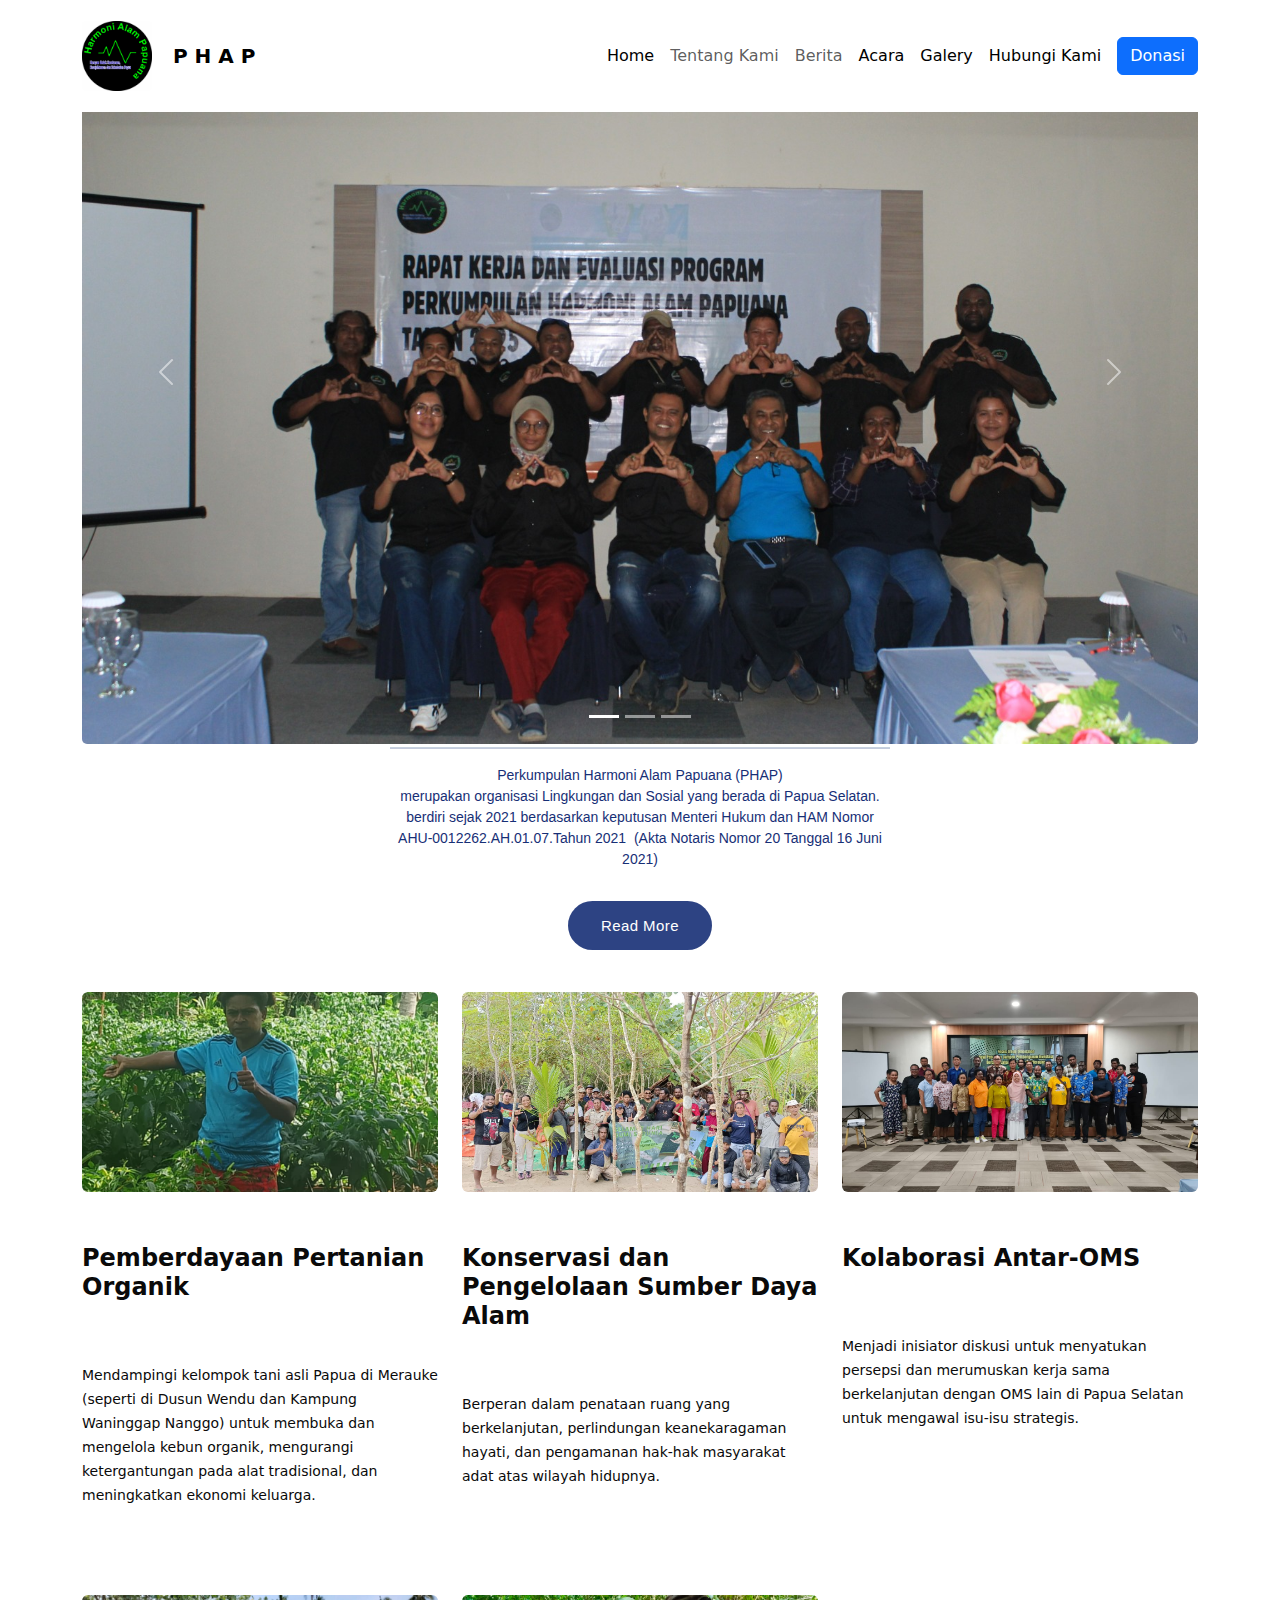
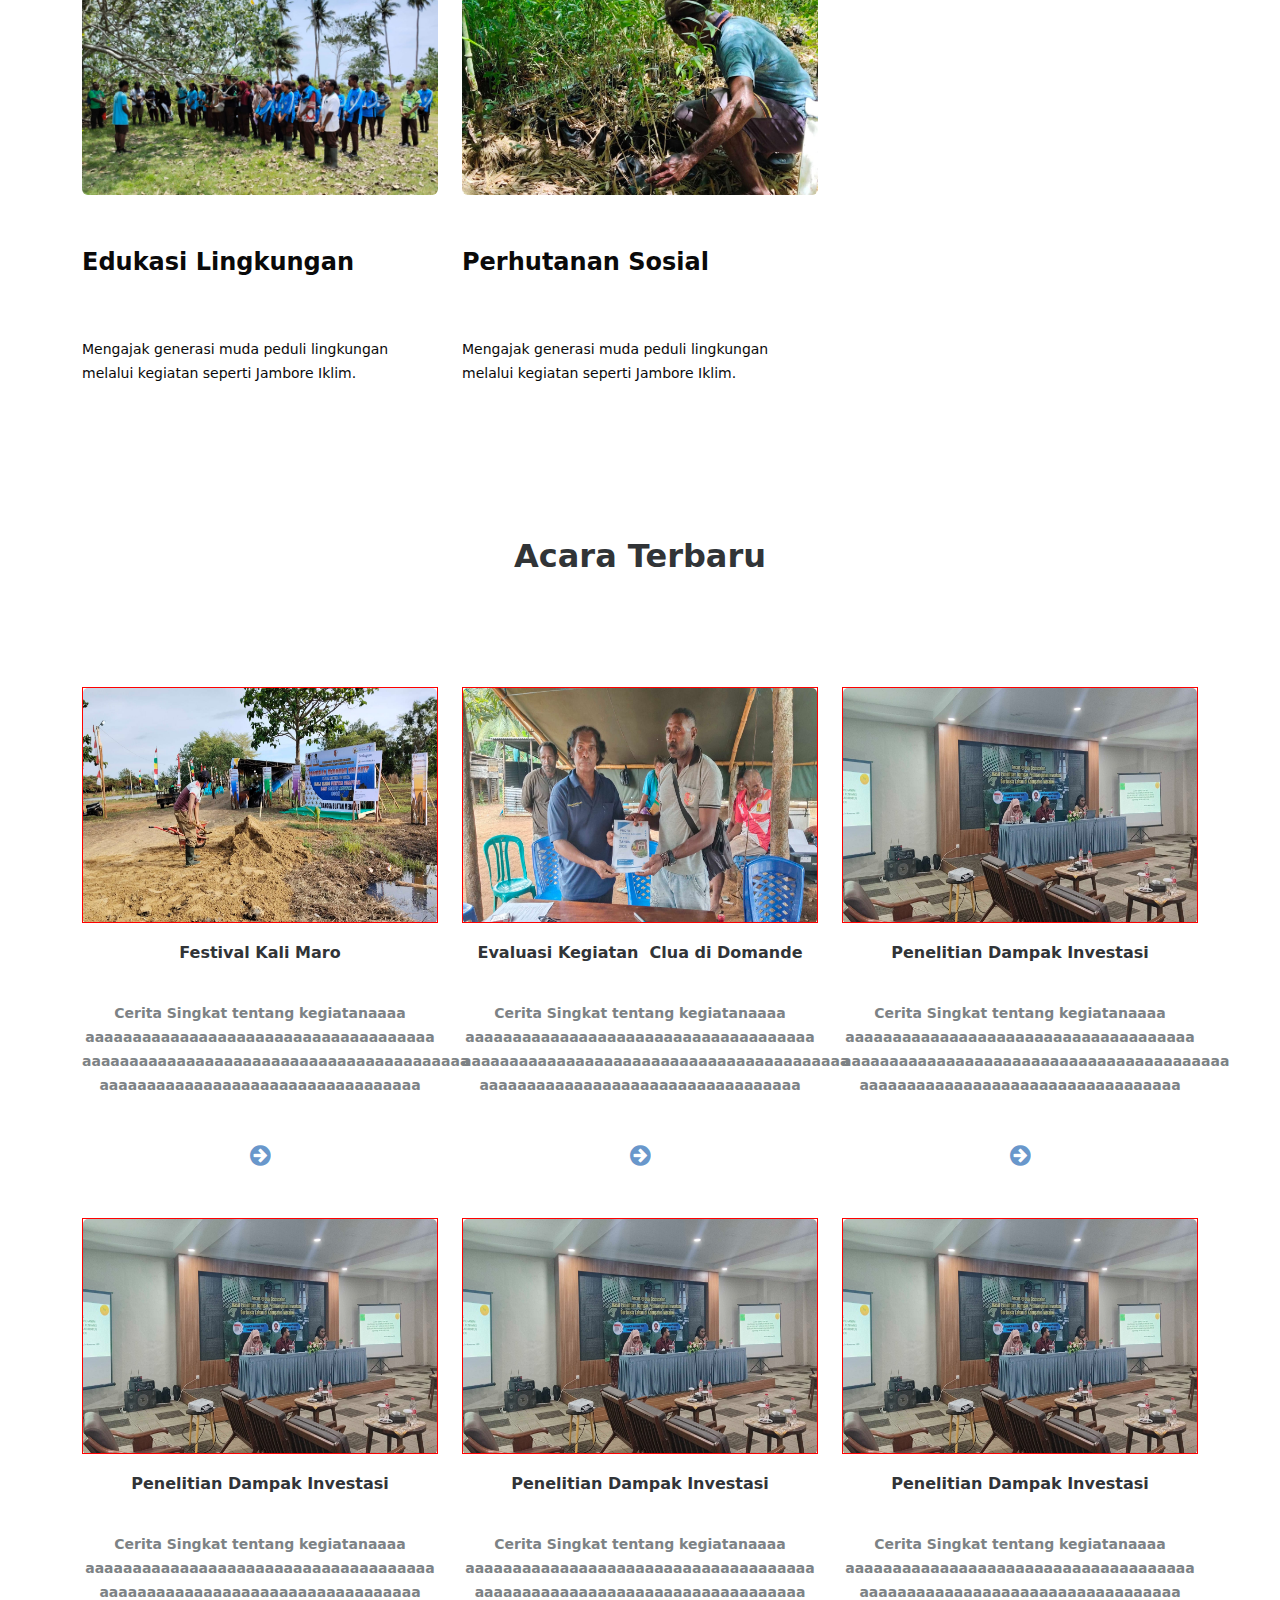
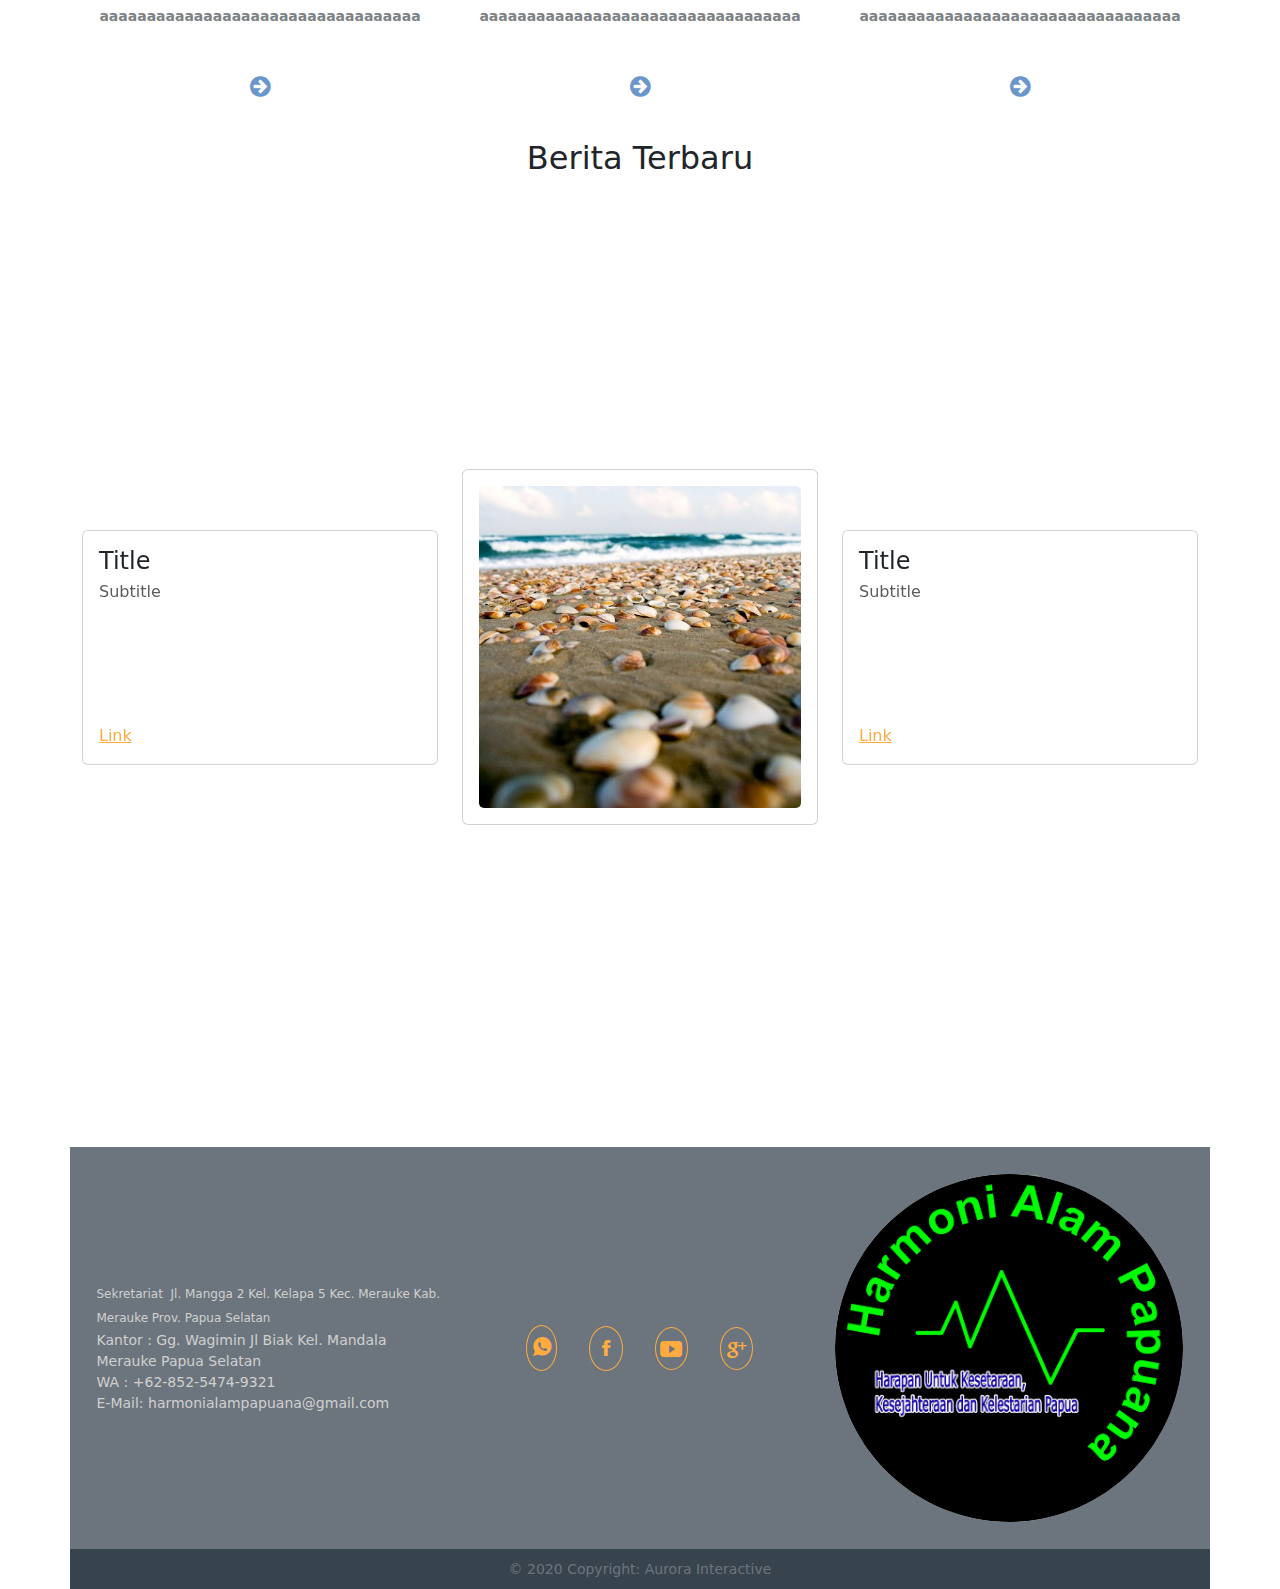
<file: PHAP1/index.html>
<!DOCTYPE html>
<html data-bs-theme="light" lang="en" style="height: auto;">

<head>
    <meta charset="utf-8">
    <meta name="viewport" content="width=device-width, initial-scale=1.0, shrink-to-fit=no">
    <title>PHAP (1)</title>
    <link rel="stylesheet" href="assets/bootstrap/css/bootstrap.min.css">
    <link rel="stylesheet" href="https://fonts.googleapis.com/css?family=Lora">
    <link rel="stylesheet" href="https://fonts.googleapis.com/css?family=Poppins&amp;display=swap">
    <link rel="stylesheet" href="https://fonts.googleapis.com/css?family=Raleway&amp;display=swap">
    <link rel="stylesheet" href="https://fonts.googleapis.com/css?family=Roboto&amp;display=swap">
    <link rel="stylesheet" href="https://fonts.googleapis.com/css?family=Rubik&amp;display=swap">
    <link rel="stylesheet" href="https://fonts.googleapis.com/css?family=Source+Sans+Pro:300,400,700">
    <link rel="stylesheet" href="assets/fonts/font-awesome.min.css">
    <link rel="stylesheet" href="assets/fonts/ionicons.min.css">
    <link rel="stylesheet" href="assets/css/Articale-List-With-Image-Zoom.css">
    <link rel="stylesheet" href="assets/css/article-nice.css">
    <link rel="stylesheet" href="assets/css/Articles-Badges-images.css">
    <link rel="stylesheet" href="assets/css/Customizable-Background--Overlay.css">
    <link rel="stylesheet" href="assets/css/DA_About.css">
    <link rel="stylesheet" href="assets/css/Full-slider-Banner-with-fixed-Logo-and-text---Banner-Slider-Animado-con-Logo-y-texto-fijo.css">
    <link rel="stylesheet" href="assets/css/Grid-and-List-view-V10-style.css">
    <link rel="stylesheet" href="assets/css/Grid-and-List-view-V10.css">
    <link rel="stylesheet" href="assets/css/Material-Footer.css">
    <link rel="stylesheet" href="assets/css/Navbar-Centered-Links-icons.css">
    <link rel="stylesheet" href="assets/css/News-Cards-4-Columns-v2.css">
    <link rel="stylesheet" href="assets/css/News-Cards.css">
    <link rel="stylesheet" href="assets/css/NMDIGbanner.css">
    <link rel="stylesheet" href="assets/css/Paralax-Hero-Banner.css">
    <link rel="stylesheet" href="assets/css/Paralax-Hero-Banner-Hero-Technology.css">
    <link rel="stylesheet" href="assets/css/Responsiv-News-Crawler-in-column-No-Costum-Code.css">
    <link rel="stylesheet" href="assets/css/styles.css">
    <link rel="stylesheet" href="assets/css/Team-team.css">
    <link rel="stylesheet" href="assets/css/Team.css">
    <link rel="stylesheet" href="assets/css/Testimonial-Slider-9-1.css">
    <link rel="stylesheet" href="assets/css/Testimonial-Slider-9.css">
    <link rel="stylesheet" href="assets/css/WOWSlider-about-us-WOWSlider-about-us-1.css">
    <link rel="stylesheet" href="assets/css/WOWSlider-about-us-WOWSlider-about-us-2.css">
    <link rel="stylesheet" href="assets/css/WOWSlider-about-us.css">
</head>

<body>
    <nav class="navbar navbar-expand-md fixed-top py-3 navbar-light" style="background-color: #ffffff;border-bottom-color: #000000;border-width: medium;">
        <div class="container"><a class="navbar-brand d-flex align-items-center" href="#"><img src="assets/img/Logo%20Harmoni.jpg" style="width: 70px;height: 70px;"><span style="height: 30px;width: 100px;"><strong>&nbsp; &nbsp;P H A P</strong></span></a><button data-bs-toggle="collapse" class="navbar-toggler" data-bs-target="#navcol-2"><span class="visually-hidden">Toggle navigation</span><span class="navbar-toggler-icon"></span></button>
            <div class="collapse navbar-collapse" id="navcol-2">
                <ul class="navbar-nav ms-auto">
                    <li class="nav-item"><a class="nav-link active" href="#Carousel">Home</a></li>
                    <li class="nav-item"><a class="nav-link" href="About_PHAP.html">Tentang Kami</a></li>
                    <li class="nav-item"><a class="nav-link" href="#Berita">Berita</a></li>
                    <li class="nav-item"><a class="nav-link active" href="#Acara">Acara</a></li>
                    <li class="nav-item"><a class="nav-link active" href="#">Galery</a></li>
                    <li class="nav-item"><a class="nav-link active" href="#NomorWA">Hubungi Kami</a></li>
                </ul><a class="btn btn-primary ms-md-2" role="button" href="Donasi.html">Donasi</a>
            </div>
        </div>
    </nav>
    <div class="container" id="Home">
        <div class="carousel slide" data-bs-ride="true" id="Carousel">
            <div class="carousel-inner">
                <div class="carousel-item active"><img class="w-100 d-block" src="assets/img/Foto%20Bersama.jpeg" alt="Slide Image" style="padding-top: 0px;"></div>
                <div class="carousel-item"><img class="w-100 d-block" src="assets/img/Tentang1.jpeg" alt="Slide Image"></div>
                <div class="carousel-item"><img class="w-100 d-block" src="assets/img/Tentang2.jpeg" alt="Slide Image"></div>
            </div>
            <div><a class="carousel-control-prev" href="#Carousel" role="button" data-bs-slide="prev"><span class="carousel-control-prev-icon"></span><span class="visually-hidden">Previous</span></a><a class="carousel-control-next" href="#Carousel" role="button" data-bs-slide="next"><span class="carousel-control-next-icon"></span><span class="visually-hidden">Next</span></a></div>
            <div class="carousel-indicators"><button type="button" data-bs-target="#Carousel" data-bs-slide-to="0" class="active"></button> <button type="button" data-bs-target="#Carousel" data-bs-slide-to="1"></button> <button type="button" data-bs-target="#Carousel" data-bs-slide-to="2"></button></div>
        </div>
    </div>
    <div class="d-flex d-lg-flex justify-content-center align-items-center justify-content-lg-center align-items-lg-center mt-0 pt-0 mb-0 pb-0 highlight-blue" id="Tentang-Kami" style="height: 200px;background-color: rgba(255,255,255,0.9);">
        <div class="container">
            <div class="intro">
                <hr style="height: 2px;color: #214a80;background-color: #172f76;">
                <p class="text-center" style="color: #172f76;font-family: Muli, sans-serif;">Perkumpulan Harmoni Alam Papuana (PHAP)<br>merupakan organisasi Lingkungan dan Sosial yang berada di Papua Selatan. berdiri sejak 2021 berdasarkan keputusan Menteri Hukum dan HAM Nomor AHU-0012262.AH.01.07.Tahun 2021&nbsp; (Akta Notaris Nomor 20 Tanggal 16 Juni 2021)</p>
            </div>
            <div class="buttons"><a class="btn text-capitalize" role="button" href="About_PHAP.html" style="background-color: #172f76;color: #ffffff;font-family: Muli, sans-serif;font-weight: 300;font-size: 15px;"><strong>Read More</strong><br></a></div>
        </div>
    </div>
    <div class="container py-4 py-xl-5">
        <div class="row gy-4 row-cols-1 row-cols-md-2 row-cols-xl-3">
            <div class="col">
                <div><img class="rounded img-fluid object-fit-cover d-block w-100" style="height: 200px;" src="assets/img/Pertanian%20Organik.jpeg">
                    <div class="py-4">
                        <h4><br><strong><span style="color: rgb(10, 10, 10);">Pemberdayaan Pertanian Organik</span></strong><br><br></h4>
                        <p><br><span style="font-weight: normal !important; color: rgb(10, 10, 10);">Mendampingi kelompok tani asli Papua di Merauke (seperti di Dusun Wendu dan Kampung Waninggap Nanggo) untuk membuka dan mengelola kebun organik, mengurangi ketergantungan pada alat tradisional, dan meningkatkan ekonomi keluarga.</span><br><br></p>
                    </div>
                </div>
            </div>
            <div class="col">
                <div><img class="rounded img-fluid object-fit-cover d-block w-100" style="height: 200px;" src="assets/img/Konservasi.jpeg">
                    <div class="py-4">
                        <h4><br><strong><span style="color: rgb(10, 10, 10);">Konservasi dan Pengelolaan Sumber Daya Alam</span></strong><br><br></h4>
                        <p><br><span style="font-weight: normal !important; color: rgb(10, 10, 10);">Berperan dalam penataan ruang yang berkelanjutan, perlindungan keanekaragaman hayati, dan pengamanan hak-hak masyarakat adat atas wilayah hidupnya.</span><br><br></p>
                    </div>
                </div>
            </div>
            <div class="col">
                <div><img class="rounded img-fluid object-fit-cover d-block w-100" style="height: 200px;" src="assets/img/Kolaborasi%20OMS.jpeg">
                    <div class="py-4">
                        <h4><br><strong><span style="color: rgb(10, 10, 10);">Kolaborasi Antar-OMS</span></strong><br><br></h4>
                        <p><br><span style="font-weight: normal !important; color: rgb(10, 10, 10);">Menjadi inisiator diskusi untuk menyatukan persepsi dan merumuskan kerja sama berkelanjutan dengan OMS lain di Papua Selatan untuk mengawal isu-isu strategis.</span><br><br></p>
                    </div>
                </div>
            </div>
            <div class="col">
                <div><img class="rounded img-fluid object-fit-cover d-block w-100" style="height: 200px;" src="assets/img/Edukasi%20Lingkungan.jpeg">
                    <div class="py-4">
                        <h4><br><strong><span style="color: rgb(10, 10, 10);">Edukasi Lingkungan</span></strong><br><br></h4>
                        <p><br><span style="font-weight: normal !important; color: rgb(10, 10, 10);">Mengajak generasi muda peduli lingkungan melalui kegiatan seperti Jambore Iklim.</span><br><br></p>
                    </div>
                </div>
            </div>
            <div class="col">
                <div><img class="rounded img-fluid object-fit-cover d-block w-100" style="height: 200px;" src="assets/img/PerSos.jpeg">
                    <div class="py-4">
                        <h4><br><strong><span style="color: rgb(10, 10, 10);">Perhutanan Sosial</span></strong><br><br></h4>
                        <p><br><span style="font-weight: normal !important; color: rgb(10, 10, 10);">Mengajak generasi muda peduli lingkungan melalui kegiatan seperti Jambore Iklim.</span><br><br></p>
                    </div>
                </div>
            </div>
        </div>
    </div>
    <div class="article-list">
        <div class="container">
            <div class="intro">
                <h2 class="text-center" id="Acara" style="height: 100px;">Acara Terbaru</h2>
            </div>
            <div class="row articles" style="height: auto;">
                <div class="col-sm-6 col-md-4 item">
                    <div class="zoomin frame" style="width:100%;height:236px;"><img style="width:100%;height:236px;" src="assets/img/Festival.jpeg"></div>
                    <h3 class="name">Festival Kali Maro</h3>
                    <p class="description" style="height: auto;"><br><strong>Cerita Singkat tentang kegiatanaaaa</strong><br><strong>aaaaaaaaaaaaaaaaaaaaaaaaaaaaaaaaaaaaa</strong><br><strong>aaaaaaaaaaaaaaaaaaaaaaaaaaaaaaaaaaaaaaaaa</strong><br><strong>aaaaaaaaaaaaaaaaaaaaaaaaaaaaaaaaaa</strong><br><br></p><a class="action" href="#"><i class="fa fa-arrow-circle-right"></i></a>
                </div>
                <div class="col-sm-6 col-md-4 item">
                    <div class="zoomin frame" style="width:100%;height:236px;"><img style="width:100%;height:236px;" src="assets/img/Evaluasi.jpeg"></div>
                    <h3 class="name">Evaluasi Kegiatan&nbsp; Clua di Domande</h3>
                    <p class="description"><br><strong>Cerita Singkat tentang kegiatanaaaa</strong><br><strong>aaaaaaaaaaaaaaaaaaaaaaaaaaaaaaaaaaaaa</strong><br><strong>aaaaaaaaaaaaaaaaaaaaaaaaaaaaaaaaaaaaaaaaa</strong><br><strong>aaaaaaaaaaaaaaaaaaaaaaaaaaaaaaaaaa</strong><br><br></p><a class="action" href="#"><i class="fa fa-arrow-circle-right"></i></a>
                </div>
                <div class="col-sm-6 col-md-4 item">
                    <div class="zoomin frame" style="width:100%;height:236px;"><img style="width:100%;height:236px;" src="assets/img/Penelitian.jpeg"></div>
                    <h3 class="name">Penelitian Dampak Investasi</h3>
                    <p class="description"><br><strong>Cerita Singkat tentang kegiatanaaaa</strong><br><strong>aaaaaaaaaaaaaaaaaaaaaaaaaaaaaaaaaaaaa</strong><br><strong>aaaaaaaaaaaaaaaaaaaaaaaaaaaaaaaaaaaaaaaaa</strong><br><strong>aaaaaaaaaaaaaaaaaaaaaaaaaaaaaaaaaa</strong><br><br></p><a class="action" href="#"><i class="fa fa-arrow-circle-right"></i></a>
                </div>
                <div class="col-sm-6 col-md-4 item">
                    <div class="zoomin frame" style="width:100%;height:236px;"><img style="width:100%;height:236px;" src="assets/img/Penelitian.jpeg"></div>
                    <h3 class="name">Penelitian Dampak Investasi</h3>
                    <p class="description"><br><strong>Cerita Singkat tentang kegiatanaaaa</strong><br><strong>aaaaaaaaaaaaaaaaaaaaaaaaaaaaaaaaaaaaa</strong><br><strong>aaaaaaaaaaaaaaaaaaaaaaaaaaaaaaaaaa</strong><br><strong>aaaaaaaaaaaaaaaaaaaaaaaaaaaaaaaaaa</strong><br><br></p><a class="action" href="#"><i class="fa fa-arrow-circle-right"></i></a>
                </div>
                <div class="col-sm-6 col-md-4 item">
                    <div class="zoomin frame" style="width:100%;height:236px;"><img style="width:100%;height:236px;" src="assets/img/Penelitian.jpeg"></div>
                    <h3 class="name">Penelitian Dampak Investasi</h3>
                    <p class="description"><br><strong>Cerita Singkat tentang kegiatanaaaa</strong><br><strong>aaaaaaaaaaaaaaaaaaaaaaaaaaaaaaaaaaaaa</strong><br><strong>aaaaaaaaaaaaaaaaaaaaaaaaaaaaaaaaaaa</strong><br><strong>aaaaaaaaaaaaaaaaaaaaaaaaaaaaaaaaaa</strong><br><br></p><a class="action" href="#"><i class="fa fa-arrow-circle-right"></i></a>
                </div>
                <div class="col-sm-6 col-md-4 item">
                    <div class="zoomin frame" style="width:100%;height:236px;"><img style="width:100%;height:236px;" src="assets/img/Penelitian.jpeg"></div>
                    <h3 class="name">Penelitian Dampak Investasi</h3>
                    <p class="description"><br><strong>Cerita Singkat tentang kegiatanaaaa</strong><br><strong>aaaaaaaaaaaaaaaaaaaaaaaaaaaaaaaaaaaaa</strong><br><strong>aaaaaaaaaaaaaaaaaaaaaaaaaaaaaaaaaa</strong><br><strong>aaaaaaaaaaaaaaaaaaaaaaaaaaaaaaaaaa</strong><br><br></p><a class="action" href="#"><i class="fa fa-arrow-circle-right"></i></a>
                </div>
            </div>
        </div>
    </div>
    <h2 class="text-center" id="Berita" style="height: 50px;">Berita Terbaru</h2>
    <div class="container d-flex min-vh-100 justify-content-center align-items-center mt-0" style="height: auto;">
        <div class="carousel slide" data-bs-ride="carousel" data-bs-pause="false" data-bs-keyboard="false" id="carousel-1">
            <div class="carousel-inner">
                <div class="carousel-item active">
                    <div class="row d-flex justify-content-center align-items-center" style="height: auto;">
                        <div class="col-4" style="height: auto;">
                            <div class="card">
                                <div class="card-body" style="height: auto;">
                                    <h4 class="card-title">Title</h4>
                                    <h6 class="text-muted mb-2 card-subtitle">Subtitle</h6>
                                    <p class="card-text" style="height: auto;">Nullam id dolor id nibh ultricies vehicula ut id elit. Cras justo odio, dapibus ac facilisis in, egestas eget quam. Donec id elit non mi porta gravida at eget metus.</p><a class="card-link" href="#">Link</a>
                                </div>
                            </div>
                        </div>
                        <div class="col-4">
                            <div class="card">
                                <div class="card-body"><img class="img-fluid" src="assets/img/3Hb0RH_s6s8.jpg"></div>
                            </div>
                        </div>
                        <div class="col-4" style="height: auto;">
                            <div class="card">
                                <div class="card-body" style="height: auto;">
                                    <h4 class="card-title">Title</h4>
                                    <h6 class="text-muted mb-2 card-subtitle">Subtitle</h6>
                                    <p class="card-text" style="height: auto;">Nullam id dolor id nibh ultricies vehicula ut id elit. Cras justo odio, dapibus ac facilisis in, egestas eget quam. Donec id elit non mi porta gravida at eget metus.</p><a class="card-link" href="#">Link</a>
                                </div>
                            </div>
                        </div>
                    </div>
                </div>
                <div class="carousel-item">
                    <div class="row d-flex justify-content-center align-items-center">
                        <div class="col-4">
                            <div class="card">
                                <div class="card-body">
                                    <h4 class="card-title">Title</h4>
                                    <h6 class="text-muted mb-2 card-subtitle">Subtitle</h6>
                                    <p class="card-text">Nullam id dolor id nibh ultricies vehicula ut id elit. Cras justo odio, dapibus ac facilisis in, egestas eget quam. Donec id elit non mi porta gravida at eget metus.</p><a class="card-link" href="#">Link</a>
                                </div>
                            </div>
                        </div>
                        <div class="col-4">
                            <div class="card">
                                <div class="card-body"><img class="img-fluid" src="assets/img/8sl6Q86gsfM.jpg"></div>
                            </div>
                        </div>
                        <div class="col-4">
                            <div class="card">
                                <div class="card-body">
                                    <h4 class="card-title">Title</h4>
                                    <h6 class="text-muted mb-2 card-subtitle">Subtitle</h6>
                                    <p class="card-text">Nullam id dolor id nibh ultricies vehicula ut id elit. Cras justo odio, dapibus ac facilisis in, egestas eget quam. Donec id elit non mi porta gravida at eget metus.</p><a class="card-link" href="#">Link</a>
                                </div>
                            </div>
                        </div>
                    </div>
                </div>
                <div class="carousel-item">
                    <div class="row d-flex justify-content-center align-items-center">
                        <div class="col-4">
                            <div class="card">
                                <div class="card-body">
                                    <h4 class="card-title">Title</h4>
                                    <h6 class="text-muted mb-2 card-subtitle">Subtitle</h6>
                                    <p class="card-text">Nullam id dolor id nibh ultricies vehicula ut id elit. Cras justo odio, dapibus ac facilisis in, egestas eget quam. Donec id elit non mi porta gravida at eget metus.</p><a class="card-link" href="#">Link</a>
                                </div>
                            </div>
                        </div>
                        <div class="col-4">
                            <div class="card">
                                <div class="card-body"><img class="img-fluid" src="assets/img/6NMPUFefwgM.jpg"></div>
                            </div>
                        </div>
                        <div class="col-4">
                            <div class="card">
                                <div class="card-body">
                                    <h4 class="card-title">Title</h4>
                                    <h6 class="text-muted mb-2 card-subtitle">Subtitle</h6>
                                    <p class="card-text">Nullam id dolor id nibh ultricies vehicula ut id elit. Cras justo odio, dapibus ac facilisis in, egestas eget quam. Donec id elit non mi porta gravida at eget metus.</p><a class="card-link" href="#">Link</a>
                                </div>
                            </div>
                        </div>
                    </div>
                </div>
            </div>
            <div><a class="carousel-control-prev" href="#carousel-1" role="button" data-bs-slide="prev"><span class="carousel-control-prev-icon"></span><span class="visually-hidden">Previous</span></a><a class="carousel-control-next" href="#carousel-1" role="button" data-bs-slide="next" style="height: auto;"><span class="carousel-control-next-icon"></span><span class="visually-hidden">Next</span></a></div>
        </div>
    </div>
    <div class="container d-flex d-sm-flex flex-column" style="background: var(--gray-dark);margin-top: 50px;padding: 0px;">
        <div style="background: var(--bs-gray);padding: 16px;">
            <div class="row" style="margin: 0px;padding: 0px;">
                <div class="col d-flex flex-column justify-content-center align-items-start justify-content-sm-center align-items-sm-start justify-content-md-center align-items-md-start" style="padding: 10.5px;">
                    <p style="color: #d0d0d0;margin-bottom: 0px;font-size: 12px;">Sekretariat&nbsp; Jl. Mangga 2 Kel. Kelapa 5 Kec. Merauke Kab. Merauke Prov. Papua Selatan</p><small style="color: #d0d0d0;">Kantor : Gg. Wagimin Jl Biak Kel. Mandala Merauke Papua Selatan</small><small id="NomorWA" style="color: #d0d0d0;">WA : +62-852-5474-9321</small><small style="color: #d0d0d0;">E-Mail: harmonialampapuana@gmail.com</small>
                </div>
                <div class="col d-flex flex-row justify-content-center align-items-center justify-content-sm-center align-items-sm-center justify-content-md-center align-items-md-center justify-content-lg-center align-items-lg-center justify-content-xl-center align-items-xl-center" style="padding: 10.5px;"><a href="https://wa.me/6285254749321" style="margin: 16px;font-size: 22px;border-radius: 50%;border-width: 1px;border-style: solid;padding: 4px;padding-right: 5px;padding-left: 6px;padding-top: 5px;padding-bottom: 5px;"><i class="icon ion-social-whatsapp" style="border-style: none;font-size: 21px;"></i></a><a href="https://www.facebook.com/perkumpulan.harmoni.alam.papuana" style="margin: 16px;font-size: 22px;padding: 4px;border-radius: 50%;border-width: 1px;border-style: solid;padding-right: 12px;padding-left: 12px;padding-top: 5px;padding-bottom: 5px;"><i class="icon ion-social-facebook"></i></a><a href="#" style="margin: 16px;padding: 4px;border-width: 1px;border-style: solid;border-radius: 50%;padding-top: 5px;padding-bottom: 3px;padding-right: 5px;"><i class="icon ion-social-youtube" style="font-size: 22px;"></i></a><a href="https://mail.google.com/mail/u/0" style="margin: 16px;padding: 4px;padding-top: 6px;padding-bottom: 2px;border-width: 1px;border-style: solid;border-radius: 50%;padding-right: 6px;padding-left: 6px;"><i class="icon ion-social-googleplus" style="font-size: 22px;"></i></a></div>
                <div class="col d-flex flex-column justify-content-center align-items-center justify-content-sm-center align-items-sm-center justify-content-md-center align-items-md-center justify-content-lg-center align-items-lg-center justify-content-xl-center align-items-xl-center" style="padding: 10.5px;">
                    <div class="d-flex flex-column"></div><img class="img-fluid object-fit-contain rounded-circle" width="5909" height="5909" src="assets/img/Logo%20Harmoni.jpg">
                </div>
            </div>
        </div>
        <div class="d-flex justify-content-lg-center justify-content-xl-center align-items-xl-center" style="color: var(--gray);background: #37434d;">
            <p style="width: auto;margin-bottom: 8px;margin-top: 8px;color: var(--bs-secondary);">© 2020 Copyright: Aurora Interactive<br></p>
        </div>
    </div>
    <script src="assets/bootstrap/js/bootstrap.min.js"></script>
    <script src="assets/js/Grid-and-List-view-V10-script.js"></script>
    <script src="assets/js/Paralax-Hero-Banner-untitled.js"></script>
    <script src="assets/js/Testimonial-Slider-9.js"></script>
    <script src="assets/js/WOWSlider-about-us.js"></script>
</body>

</html>
</file>
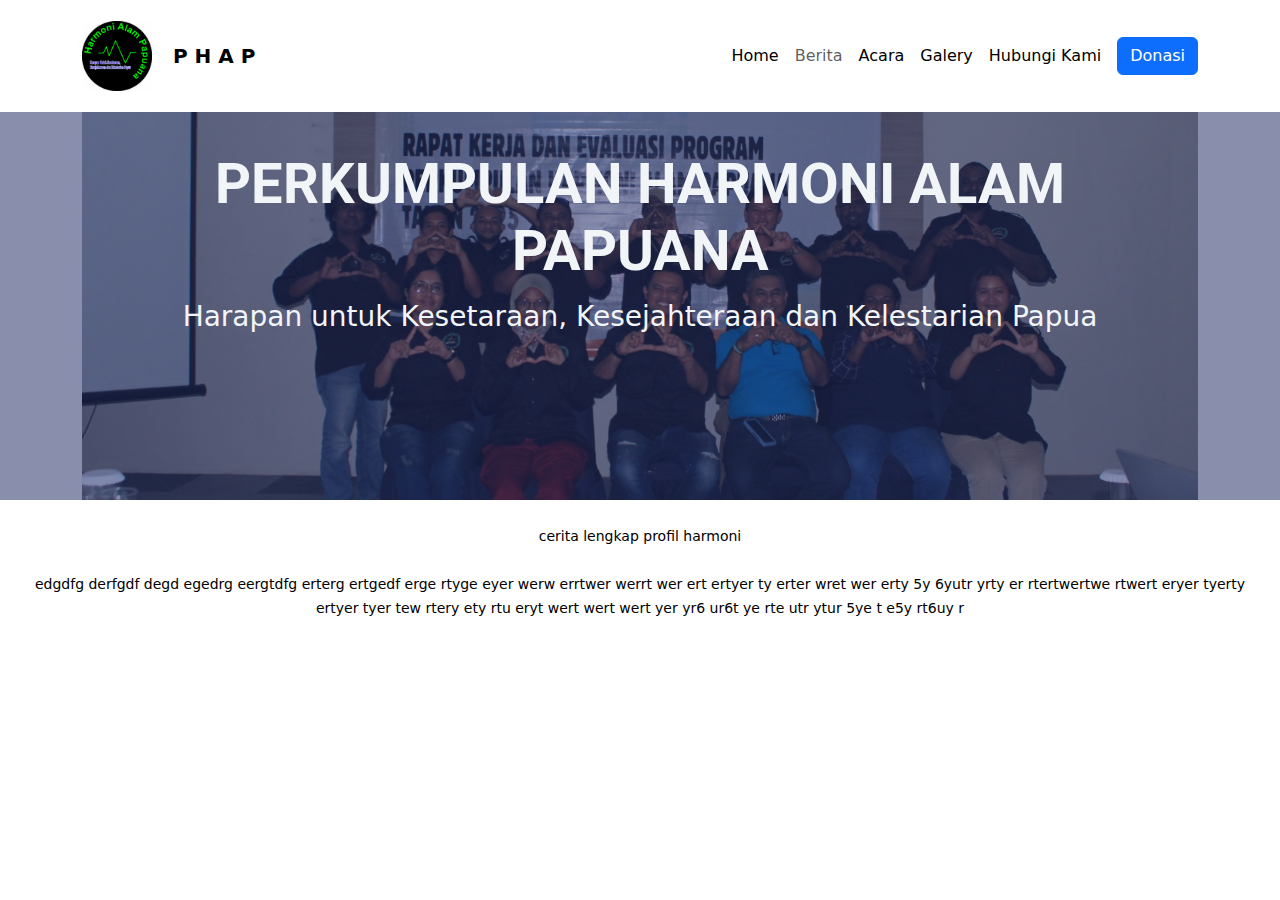
<file: PHAP1/About_PHAP.html>
<!DOCTYPE html>
<html data-bs-theme="light" lang="en">

<head>
    <meta charset="utf-8">
    <meta name="viewport" content="width=device-width, initial-scale=1.0, shrink-to-fit=no">
    <title>PHAP (1)</title>
    <link rel="stylesheet" href="assets/bootstrap/css/bootstrap.min.css">
    <link rel="stylesheet" href="https://fonts.googleapis.com/css?family=Lora">
    <link rel="stylesheet" href="https://fonts.googleapis.com/css?family=Poppins&amp;display=swap">
    <link rel="stylesheet" href="https://fonts.googleapis.com/css?family=Raleway&amp;display=swap">
    <link rel="stylesheet" href="https://fonts.googleapis.com/css?family=Roboto&amp;display=swap">
    <link rel="stylesheet" href="https://fonts.googleapis.com/css?family=Rubik&amp;display=swap">
    <link rel="stylesheet" href="https://fonts.googleapis.com/css?family=Source+Sans+Pro:300,400,700">
    <link rel="stylesheet" href="assets/css/Articale-List-With-Image-Zoom.css">
    <link rel="stylesheet" href="assets/css/article-nice.css">
    <link rel="stylesheet" href="assets/css/Articles-Badges-images.css">
    <link rel="stylesheet" href="assets/css/Customizable-Background--Overlay.css">
    <link rel="stylesheet" href="assets/css/DA_About.css">
    <link rel="stylesheet" href="assets/css/Full-slider-Banner-with-fixed-Logo-and-text---Banner-Slider-Animado-con-Logo-y-texto-fijo.css">
    <link rel="stylesheet" href="assets/css/Grid-and-List-view-V10-style.css">
    <link rel="stylesheet" href="assets/css/Grid-and-List-view-V10.css">
    <link rel="stylesheet" href="assets/css/Material-Footer.css">
    <link rel="stylesheet" href="assets/css/Navbar-Centered-Links-icons.css">
    <link rel="stylesheet" href="assets/css/News-Cards-4-Columns-v2.css">
    <link rel="stylesheet" href="assets/css/News-Cards.css">
    <link rel="stylesheet" href="assets/css/NMDIGbanner.css">
    <link rel="stylesheet" href="assets/css/Paralax-Hero-Banner.css">
    <link rel="stylesheet" href="assets/css/Paralax-Hero-Banner-Hero-Technology.css">
    <link rel="stylesheet" href="assets/css/Responsiv-News-Crawler-in-column-No-Costum-Code.css">
    <link rel="stylesheet" href="assets/css/styles.css">
    <link rel="stylesheet" href="assets/css/Team-team.css">
    <link rel="stylesheet" href="assets/css/Team.css">
    <link rel="stylesheet" href="assets/css/Testimonial-Slider-9-1.css">
    <link rel="stylesheet" href="assets/css/Testimonial-Slider-9.css">
    <link rel="stylesheet" href="assets/css/WOWSlider-about-us-WOWSlider-about-us-1.css">
    <link rel="stylesheet" href="assets/css/WOWSlider-about-us-WOWSlider-about-us-2.css">
    <link rel="stylesheet" href="assets/css/WOWSlider-about-us.css">
</head>

<body>
    <nav class="navbar navbar-expand-md fixed-top py-3 navbar-light" style="background-color: #ffffff;border-bottom-color: #000000;border-width: medium;">
        <div class="container"><a class="navbar-brand d-flex align-items-center" href="#"><img src="assets/img/Logo%20Harmoni.jpg" style="width: 70px;height: 70px;"><span style="height: 30px;width: 100px;"><strong>&nbsp; &nbsp;P H A P</strong></span></a><button data-bs-toggle="collapse" class="navbar-toggler" data-bs-target="#navcol-2"><span class="visually-hidden">Toggle navigation</span><span class="navbar-toggler-icon"></span></button>
            <div class="collapse navbar-collapse" id="navcol-2">
                <ul class="navbar-nav ms-auto">
                    <li class="nav-item"><a class="nav-link active" href="index.html#Carousel">Home</a></li>
                    <li class="nav-item"></li>
                    <li class="nav-item"><a class="nav-link" href="index.html#Berita">Berita</a></li>
                    <li class="nav-item"><a class="nav-link active" href="index.html#Acara">Acara</a></li>
                    <li class="nav-item"><a class="nav-link active" href="#">Galery</a></li>
                    <li class="nav-item"><a class="nav-link active" href="index.html#NomorWA">Hubungi Kami</a></li>
                </ul><a class="btn btn-primary ms-md-2" role="button" href="#">Donasi</a>
            </div>
        </div>
    </nav>
    <div class="container">
        <div style="background-image:url(&quot;assets/img/Foto%20Bersama.jpeg&quot;);height:500px;background-position:center;background-size:cover;background-repeat:no-repeat;">
            <div class="d-flex justify-content-center align-items-center" style="height:inherit;min-height:initial;width:100%;position:absolute;left:0;background-color:rgba(30,41,99,0.53);">
                <div class="d-flex align-items-center order-5" style="height:200px;">
                    <div class="container">
                        <h1 class="text-center" style="color:rgb(242,245,248);font-size:56px;font-weight:bold;font-family:Roboto, sans-serif;">PERKUMPULAN HARMONI ALAM PAPUANA</h1>
                        <h3 class="text-center" style="color:rgb(242,245,248);padding-top:0.25em;padding-bottom:0.25em;font-weight:normal;">Harapan untuk Kesetaraan, Kesejahteraan dan Kelestarian Papua</h3>
                    </div>
                </div>
            </div>
        </div>
    </div>
    <p class="m-4" style="color: #000000;align-content: center;text-align: center;">cerita lengkap profil harmoni<br><br>edgdfg derfgdf degd egedrg eergtdfg erterg ertgedf erge rtyge eyer werw errtwer werrt wer ert ertyer ty erter wret wer erty 5y 6yutr yrty er rtertwertwe rtwert eryer tyerty ertyer tyer tew rtery ety rtu eryt wert wert wert yer yr6 ur6t ye rte utr ytur 5ye t e5y rt6uy r</p>
    <script src="assets/bootstrap/js/bootstrap.min.js"></script>
    <script src="assets/js/Grid-and-List-view-V10-script.js"></script>
    <script src="assets/js/Paralax-Hero-Banner-untitled.js"></script>
    <script src="assets/js/Testimonial-Slider-9.js"></script>
    <script src="assets/js/WOWSlider-about-us.js"></script>
</body>

</html>
</file>
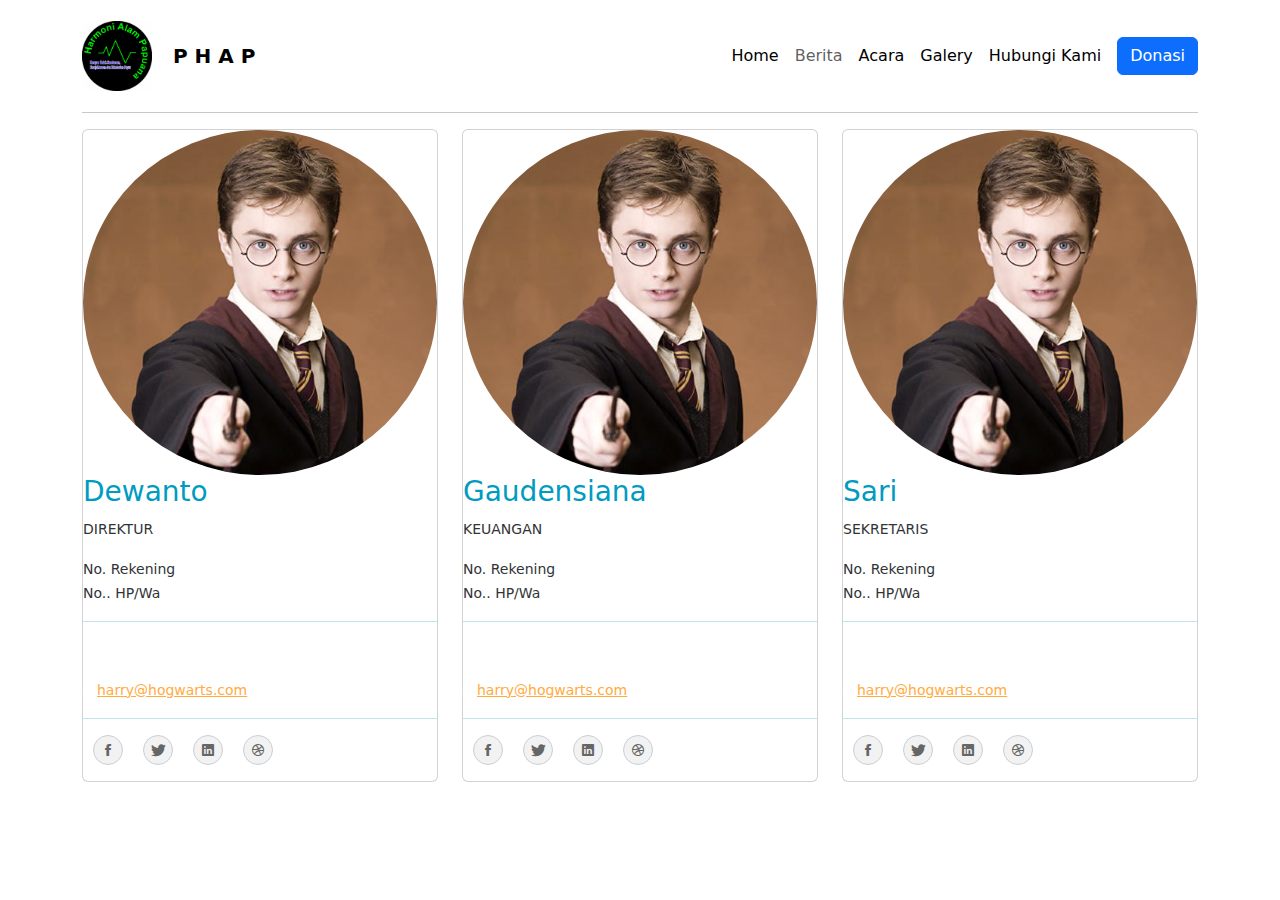
<file: PHAP1/Donasi.html>
<!DOCTYPE html>
<html data-bs-theme="light" lang="en">

<head>
    <meta charset="utf-8">
    <meta name="viewport" content="width=device-width, initial-scale=1.0, shrink-to-fit=no">
    <title>PHAP (1)</title>
    <link rel="stylesheet" href="assets/bootstrap/css/bootstrap.min.css">
    <link rel="stylesheet" href="https://fonts.googleapis.com/css?family=Lora">
    <link rel="stylesheet" href="https://fonts.googleapis.com/css?family=Poppins&amp;display=swap">
    <link rel="stylesheet" href="https://fonts.googleapis.com/css?family=Raleway&amp;display=swap">
    <link rel="stylesheet" href="https://fonts.googleapis.com/css?family=Roboto&amp;display=swap">
    <link rel="stylesheet" href="https://fonts.googleapis.com/css?family=Rubik&amp;display=swap">
    <link rel="stylesheet" href="https://fonts.googleapis.com/css?family=Source+Sans+Pro:300,400,700">
    <link rel="stylesheet" href="assets/fonts/fontawesome-all.min.css">
    <link rel="stylesheet" href="assets/fonts/ionicons.min.css">
    <link rel="stylesheet" href="assets/css/Articale-List-With-Image-Zoom.css">
    <link rel="stylesheet" href="assets/css/article-nice.css">
    <link rel="stylesheet" href="assets/css/Articles-Badges-images.css">
    <link rel="stylesheet" href="assets/css/Customizable-Background--Overlay.css">
    <link rel="stylesheet" href="assets/css/DA_About.css">
    <link rel="stylesheet" href="assets/css/Full-slider-Banner-with-fixed-Logo-and-text---Banner-Slider-Animado-con-Logo-y-texto-fijo.css">
    <link rel="stylesheet" href="assets/css/Grid-and-List-view-V10-style.css">
    <link rel="stylesheet" href="assets/css/Grid-and-List-view-V10.css">
    <link rel="stylesheet" href="assets/css/Material-Footer.css">
    <link rel="stylesheet" href="assets/css/Navbar-Centered-Links-icons.css">
    <link rel="stylesheet" href="assets/css/News-Cards-4-Columns-v2.css">
    <link rel="stylesheet" href="assets/css/News-Cards.css">
    <link rel="stylesheet" href="assets/css/NMDIGbanner.css">
    <link rel="stylesheet" href="assets/css/Paralax-Hero-Banner.css">
    <link rel="stylesheet" href="assets/css/Paralax-Hero-Banner-Hero-Technology.css">
    <link rel="stylesheet" href="assets/css/Responsiv-News-Crawler-in-column-No-Costum-Code.css">
    <link rel="stylesheet" href="assets/css/styles.css">
    <link rel="stylesheet" href="assets/css/Team-team.css">
    <link rel="stylesheet" href="assets/css/Team.css">
    <link rel="stylesheet" href="assets/css/Testimonial-Slider-9-1.css">
    <link rel="stylesheet" href="assets/css/Testimonial-Slider-9.css">
    <link rel="stylesheet" href="assets/css/WOWSlider-about-us-WOWSlider-about-us-1.css">
    <link rel="stylesheet" href="assets/css/WOWSlider-about-us-WOWSlider-about-us-2.css">
    <link rel="stylesheet" href="assets/css/WOWSlider-about-us.css">
</head>

<body>
    <nav class="navbar navbar-expand-md fixed-top py-3 navbar-light" style="background-color: #ffffff;border-bottom-color: #000000;border-width: medium;">
        <div class="container"><a class="navbar-brand d-flex align-items-center" href="#"><img src="assets/img/Logo%20Harmoni.jpg" style="width: 70px;height: 70px;"><span style="height: 30px;width: 100px;"><strong>&nbsp; &nbsp;P H A P</strong></span></a><button data-bs-toggle="collapse" class="navbar-toggler" data-bs-target="#navcol-2"><span class="visually-hidden">Toggle navigation</span><span class="navbar-toggler-icon"></span></button>
            <div class="collapse navbar-collapse" id="navcol-2">
                <ul class="navbar-nav ms-auto">
                    <li class="nav-item"><a class="nav-link active" href="index.html#Carousel">Home</a></li>
                    <li class="nav-item"></li>
                    <li class="nav-item"><a class="nav-link" href="index.html#Berita">Berita</a></li>
                    <li class="nav-item"><a class="nav-link active" href="index.html#Acara">Acara</a></li>
                    <li class="nav-item"><a class="nav-link active" href="#">Galery</a></li>
                    <li class="nav-item"><a class="nav-link active" href="index.html#NomorWA">Hubungi Kami</a></li>
                </ul><a class="btn btn-primary ms-md-2" role="button" href="#">Donasi</a>
            </div>
        </div>
    </nav>
    <div id="team">
        <div class="container">
            <div class="row">
                <div class="col col-md-12 text-center">
                    <h1 class="display-1 text-center">Meet our team</h1>
                    <hr>
                </div>
            </div>
            <div class="row">
                <div class="col col-sm-6 col-md-4">
                    <div class="card"><img class="rounded-circle img-fluid card-img-top w-100 d-block" src="assets/img/HarryPotter.jpg">
                        <div class="caption" style="color: #009bc1;">
                            <h3>Dewanto</h3>
                            <p class="text-uppercase" style="color: #313437;">Direktur</p>
                            <p style="color: #313437;">No. Rekening<br>No.. HP/Wa</p>
                            <hr>
                            <p><i class="fa fa-phone"></i>0800 1234 456</p>
                            <p><i class="fa fa-envelope"></i><a href="mailto:harry@hogwarts.com">harry@hogwarts.com </a></p>
                            <hr>
                            <p><a href="facebook" target="_blank"><i class="icon ion-social-facebook"></i></a><a href="twitter" target="_blank"><i class="icon ion-social-twitter"></i></a><a href="linkedin" target="_blank"><i class="icon ion-social-linkedin"></i></a><a href="web" target="_blank"><i class="icon ion-social-dribbble-outline"></i></a></p>
                        </div>
                    </div>
                </div>
                <div class="col col-sm-6 col-md-4">
                    <div class="card"><img class="rounded-circle img-fluid card-img-top w-100 d-block" src="assets/img/HarryPotter.jpg">
                        <div class="caption" style="color: #009bc1;">
                            <h3>Gaudensiana</h3>
                            <p class="text-uppercase" style="color: #313437;">Keuangan</p>
                            <p style="color: #313437;">No. Rekening<br>No.. HP/Wa</p>
                            <hr>
                            <p><i class="fa fa-phone"></i>0800 1234 456</p>
                            <p><i class="fa fa-envelope"></i><a href="mailto:harry@hogwarts.com">harry@hogwarts.com </a></p>
                            <hr>
                            <p><a href="facebook" target="_blank"><i class="icon ion-social-facebook"></i></a><a href="twitter" target="_blank"><i class="icon ion-social-twitter"></i></a><a href="linkedin" target="_blank"><i class="icon ion-social-linkedin"></i></a><a href="web" target="_blank"><i class="icon ion-social-dribbble-outline"></i></a></p>
                        </div>
                    </div>
                </div>
                <div class="col col-sm-6 col-md-4">
                    <div class="card"><img class="rounded-circle img-fluid card-img-top w-100 d-block" src="assets/img/HarryPotter.jpg">
                        <div class="caption" style="color: #009bc1;">
                            <h3>Sari</h3>
                            <p class="text-uppercase" style="color: #313437;">Sekretaris</p>
                            <p style="color: #313437;">No. Rekening<br>No.. HP/Wa</p>
                            <hr>
                            <p><i class="fa fa-phone"></i>0800 1234 456</p>
                            <p><i class="fa fa-envelope"></i><a href="mailto:harry@hogwarts.com">harry@hogwarts.com </a></p>
                            <hr>
                            <p><a href="facebook" target="_blank"><i class="icon ion-social-facebook"></i></a><a href="twitter" target="_blank"><i class="icon ion-social-twitter"></i></a><a href="linkedin" target="_blank"><i class="icon ion-social-linkedin"></i></a><a href="web" target="_blank"><i class="icon ion-social-dribbble-outline"></i></a></p>
                        </div>
                    </div>
                </div>
            </div>
        </div>
    </div>
    <script src="assets/bootstrap/js/bootstrap.min.js"></script>
    <script src="assets/js/Grid-and-List-view-V10-script.js"></script>
    <script src="assets/js/Paralax-Hero-Banner-untitled.js"></script>
    <script src="assets/js/Testimonial-Slider-9.js"></script>
    <script src="assets/js/WOWSlider-about-us.js"></script>
</body>

</html>
</file>
<file: PHAP1/assets/css/Articale-List-With-Image-Zoom.css>
.article-list {
  color: #313437;
  background-color: #fff;
}

.article-list p {
  color: #7d8285;
}

.article-list h2 {
  font-weight: bold;
  margin-bottom: 40px;
  padding-top: 40px;
  color: inherit;
}

@media (max-width:767px) {
  .article-list h2 {
    margin-bottom: 25px;
    padding-top: 25px;
    font-size: 24px;
  }
}

.article-list .intro {
  font-size: 16px;
  max-width: 500px;
  margin: 0 auto;
}

.article-list .intro p {
  margin-bottom: 0;
}

.article-list .articles {
  padding-bottom: 40px;
}

.article-list .item {
  padding-top: 50px;
  min-height: 425px;
  text-align: center;
}

.article-list .item .name {
  font-weight: bold;
  font-size: 16px;
  margin-top: 20px;
  color: inherit;
}

.article-list .item .description {
  font-size: 14px;
  margin-top: 15px;
  margin-bottom: 0;
}

.article-list .item .action {
  font-size: 24px;
  width: 24px;
  margin: 22px auto 0;
  line-height: 1;
  display: block;
  color: #4f86c3;
  opacity: 0.85;
  transition: opacity 0.2s;
  text-decoration: none;
}

.article-list .item .action:hover {
  opacity: 1;
}

* {
  margin: 0;
}

.frame {
  height: 200px;
  width: 200px;
  overflow: hidden;
  border: 1px solid rgb(255,0,0);
}

.zoomin img {
  height: 200px;
  width: 200px;
  -webkit-transition: all .2s ease;
  -moz-transition: all .2s ease;
  -ms-transition: all .2s ease;
  transition: all .2s ease;
}

.zoomin img:hover {
  /*width: 300px;*/
  /*height: 300px;*/
  transform: scale(1.5);
  -ms-transform: scale(1.5);
  -webkit-transition: scale(1.5);
}
</file>
<file: PHAP1/assets/css/article-nice.css>
.article-dual-column {
  color: #56585b;
  background-color: #fff;
  font-family: 'Lora', serif;
  font-size: 14px;
}

.article-dual-column .intro {
  font-size: 16px;
  margin: 0 auto 30px;
}

.article-dual-column .intro h1 {
  font-size: 32px;
  margin-bottom: 15px;
  padding-top: 20px;
  line-height: 1.5;
  color: inherit;
  margin-top: 25px;
}

.article-dual-column .intro p {
  color: #929292;
  font-size: 12px;
}

.article-dual-column .intro img {
  margin-top: 25px;
}

.article-dual-column .text p {
  margin-bottom: 20px;
  line-height: 1.45;
}

@media (min-width:768px) {
  .article-dual-column .text p {
    font-size: 16px;
  }
}

.article-dual-column .text h2 {
  margin-top: 28px;
  margin-bottom: 20px;
  line-height: 1.45;
  font-size: 16px;
  font-weight: bold;
  color: #333;
}

@media (min-width:768px) {
  .article-dual-column .text h2 {
    font-size: 20px;
  }
}

.article-dual-column .text figure {
  text-align: center;
  margin-top: 30px;
  margin-bottom: 20px;
}

.article-dual-column .text figure img {
  margin-bottom: 12px;
  max-width: 100%;
}

@media (max-width:767px) {
  .article-dual-column .toc {
    border: 1px solid #d3d3d3;
    padding: 20px 0 15px;
    margin-bottom: 20px;
    border-width: 1px 0;
  }
}

.article-dual-column .toc p {
  text-transform: uppercase;
  font-size: 12px;
  font-weight: bold;
}

.article-dual-column .toc ul {
  padding-left: 20px;
  font-size: 13px;
  margin-bottom: 0;
}

.article-dual-column .toc li {
  padding: 2px 0;
}

.article-dual-column .toc a {
  color: inherit;
}

* {
  box-sizing: border-box;
}
</file>
<file: PHAP1/assets/css/Articles-Badges-images.css>
.fit-cover {
  object-fit: cover;
}
</file>
<file: PHAP1/assets/css/Customizable-Background--Overlay.css>
*, *:before, *:after {
  -webkit-box-sizing: border-box;
  -moz-box-sizing: border-box;
  box-sizing: border-box;
}

*, *:before, *:after {
  -webkit-box-sizing: border-box;
  -moz-box-sizing: border-box;
  box-sizing: border-box;
}
</file>
<file: PHAP1/assets/css/DA_About.css>
.dh-header-non-rectangular-container h1, p {
  color: white;
  font-weight: bold;
}

body a {
  outline: none !important;
}

.highlight-blue {
  color: #fff;
  background-color: #1e6add;
  padding: 50px 0;
}

.highlight-blue p {
  color: #c4d5ef;
  line-height: 1.5;
}

.highlight-blue h2 {
  font-weight: normal;
  margin-bottom: 25px;
  line-height: 1.5;
  padding-top: 0;
  margin-top: 0;
  color: inherit;
}

.highlight-blue .intro {
  font-size: 16px;
  max-width: 500px;
  margin: 0 auto 25px;
}

.highlight-blue .buttons {
  text-align: center;
}

.highlight-blue .buttons .btn {
  padding: 16px 32px;
  margin: 6px;
  border-radius: 3rem;
  background: none;
  box-shadow: none;
  text-shadow: none;
  opacity: 0.9;
  text-transform: uppercase;
  font-weight: bold;
  font-size: 13px;
  letter-spacing: 0.4px;
  line-height: 1;
}

.highlight-blue .buttons .btn:hover {
  opacity: 1;
}

.highlight-blue .buttons .btn:active {
  transform: translateY(1px);
}
</file>
<file: PHAP1/assets/css/Full-slider-Banner-with-fixed-Logo-and-text---Banner-Slider-Animado-con-Logo-y-texto-fijo.css>
.Section-slider {
  flex-direction: row;
  position: relative;
  width: 100%;
  overflow: hidden;
  text-align: center;
  justify-content: center;
  padding-top: 30px;
  padding-bottom: 30px;
}

.banner-section {
  margin-bottom: 80px;
  flex-direction: row;
}

.banner-section-title {
  font-family: var(--font-Raleway) !important;
  font-size: var(--fs-800);
  line-height: 1.1;
  font-style: normal;
  font-weight: 800;
  flex-wrap: wrap;
  text-align: center;
  text-transform: none;
  word-break: normal;
}

.banner-section-subtitle {
  line-height: 1.3;
  font-size: var(--fs-600);
  font-weight: 600;
  text-align: center;
}

.banner-bold {
  font-weight: 700;
}

.banner-container {
  position: relative;
  word-wrap: break-word;
  margin-top: 80px;
  margin-left: auto;
  margin-right: auto;
  display: flex;
  justify-content: center;
  gap: 1.1rem;
  flex-wrap: wrap;
  margin-bottom: 40px;
  align-items: center;
}

*, *::before, *::after {
  padding: 0;
  margin: 0;
}

.slider-overlay {
  position: absolute;
  top: 0;
  left: 0;
  width: 100%;
  height: 100%;
  background: linear-gradient(90deg, rgba(255,255,255,0.1), rgba(255,255,255,0.1)),linear-gradient(90deg, rgba(208, 148, 34, 0.2), rgba(208, 148, 34, 0.2));
  padding-top: 30px;
  padding-bottom: 30px;
  overflow: hidden;
  background-position: center;
  background-size: cover;
  display: flex;
  justify-content: center;
  align-items: center;
  align-content: center;
}

.Section-slider .slide {
  position: absolute;
  top: 0;
  left: 0;
  width: 100%;
  height: 100%;
  background-size: cover;
  background-position: center;
  background-repeat: no-repeat;
  animation: slider 37.5s infinite;
}

.Section-slider .slide:nth-child(1) {
  background-image: url("../../assets/img/1.jpg");
  animation-delay: 0s;
}

.Section-slider .slide:nth-child(2) {
  background-image: url("../../assets/img/2.jpg");
  animation-delay: -7.5s;
}

.Section-slider .slide:nth-child(3) {
  background-image: url("../../assets/img/3.jpg");
  animation-delay: -15s;
}

.Section-slider .slide:nth-child(4) {
  background-image: url("../../assets/img/4.jpg");
  animation-delay: -22.5s;
}

.Section-slider .slide:nth-child(5) {
  background-image: url('../../assets/img/5.jpg');
  animation-delay: -30s;
}

.top-divider, .bottom-divider {
  overflow: hidden;
  width: 100%;
  height: 75px;
}

@media (min-width: 768px) {
  .top-divider img {
    height: 50px;
    width: 100%;
  }
}

@media (min-width: 300px) {
  .top-divider img {
    height: 40px;
    width: 100%;
  }
}

@media (min-width: 1400px) {
  .top-divider img {
    width: 100%;
    height: 75px;
  }
}
</file>
<file: PHAP1/assets/css/Grid-and-List-view-V10-style.css>
.glyphicon {
  margin-right: 5px;
}

.thumbnail {
  margin-bottom: 20px;
  padding: 0px;
  -webkit-border-radius: 0px;
  -moz-border-radius: 0px;
  border-radius: 0px;
}

.item.list-group-item {
  float: none;
  width: 100%;
  background-color: #fff;
  margin-bottom: 10px;
}

.item.list-group-item:nth-of-type(odd):hover, .item.list-group-item:hover {
  background: #428bca;
}

.item.list-group-item .list-group-image {
  margin-right: 10px;
}

.item.list-group-item .thumbnail {
  margin-bottom: 0px;
}

.item.list-group-item .caption {
  padding: 9px 9px 0px 9px;
}

.item.list-group-item:nth-of-type(odd) {
  background: #eeeeee;
}

.item.list-group-item:before, .item.list-group-item:after {
  display: table;
  content: " ";
}

.item.list-group-item img {
  float: left;
}

.item.list-group-item:after {
  clear: both;
}

.list-group-item-text {
  margin: 0 0 11px;
}
</file>
<file: PHAP1/assets/css/Grid-and-List-view-V10.css>
.glyphicon {
  margin-right: 5px;
}

.thumbnail {
  margin-bottom: 20px;
  padding: 0px;
  -webkit-border-radius: 0px;
  -moz-border-radius: 0px;
  border-radius: 0px;
}

.list-group-item-text {
  margin: 0 0 11px;
}
</file>
<file: PHAP1/assets/css/Material-Footer.css>
a, .mdl-accordion, .mdl-button, .mdl-card, .mdl-checkbox, .mdl-dropdown-menu, .mdl-icon-toggle, .mdl-item, .mdl-radio, .mdl-slider, .mdl-switch, .mdl-tabs__tab {
  -webkit-tap-highlight-color: transparent;
  -webkit-tap-highlight-color: rgba(255,255,255,0);
}

h1, h2, h3, h4, h5, h6, p {
  padding: 0;
}

h6, p {
  font-weight: 400;
  line-height: 24px;
}

p {
  font-size: 14px;
  letter-spacing: 0;
  margin: 0 0 16px;
}

a {
  color: rgb(255,171,64);
  font-weight: 500;
}
</file>
<file: PHAP1/assets/css/Navbar-Centered-Links-icons.css>
.bs-icon {
  --bs-icon-size: .75rem;
  display: flex;
  flex-shrink: 0;
  justify-content: center;
  align-items: center;
  font-size: var(--bs-icon-size);
  width: calc(var(--bs-icon-size) * 2);
  height: calc(var(--bs-icon-size) * 2);
  color: var(--bs-primary);
}

.bs-icon-xs {
  --bs-icon-size: 1rem;
  width: calc(var(--bs-icon-size) * 1.5);
  height: calc(var(--bs-icon-size) * 1.5);
}

.bs-icon-sm {
  --bs-icon-size: 1rem;
}

.bs-icon-md {
  --bs-icon-size: 1.5rem;
}

.bs-icon-lg {
  --bs-icon-size: 2rem;
}

.bs-icon-xl {
  --bs-icon-size: 2.5rem;
}

.bs-icon.bs-icon-primary {
  color: var(--bs-white);
  background: var(--bs-primary);
}

.bs-icon.bs-icon-primary-light {
  color: var(--bs-primary);
  background: rgba(var(--bs-primary-rgb), .2);
}

.bs-icon.bs-icon-semi-white {
  color: var(--bs-primary);
  background: rgba(255, 255, 255, .5);
}

.bs-icon.bs-icon-rounded {
  border-radius: .5rem;
}

.bs-icon.bs-icon-circle {
  border-radius: 50%;
}
</file>
<file: PHAP1/assets/css/News-Cards-4-Columns-v2.css>
.snip1527 {
  box-shadow: 0 0 5px rgba(0, 0, 0, 0.15);
  color: #ffffff;
  float: left;
  font-family: 'Lato', Arial, sans-serif;
  font-size: 16px;
  margin: 10px 1%;
  max-width: 310px;
  min-width: 250px;
  overflow: hidden;
  position: relative;
  text-align: left;
  width: 100%;
}

.snip1527 * {
  -webkit-box-sizing: border-box;
  box-sizing: border-box;
  -webkit-transition: all 0.25s ease;
  transition: all 0.25s ease;
}

.snip1527 img {
  max-width: 100%;
  vertical-align: top;
  position: relative;
}

.snip1527 figcaption {
  padding: 25px 20px 25px;
  position: absolute;
  bottom: 0;
  z-index: 1;
}

.snip1527 figcaption:before {
  position: absolute;
  top: 0;
  bottom: 0;
  left: 0;
  right: 0;
  background: #096b92;
  content: '';
  background: -moz-linear-gradient(90deg, #126daa 0%, #27ffbe 100%, #73faff 100%);
  background: -webkit-linear-gradient(90deg, #126daa 0%, #27ffbe 100%, #73faff 100%);
  background: linear-gradient(90deg, #126daa 0%, #27ffbe 100%, #73faff 100%);
  opacity: 0.8;
  z-index: -1;
}

.snip1527 .date {
  background-color: #fff;
  border-radius: 50%;
  color: #126daa;
  font-size: 18px;
  font-weight: 700;
  min-height: 48px;
  min-width: 48px;
  padding: 10px 0;
  position: absolute;
  right: 15px;
  text-align: center;
  text-transform: uppercase;
  top: -25px;
}

.snip1527 .date span {
  display: block;
  line-height: 14px;
}

.snip1527 .date .month {
  font-size: 11px;
}

.snip1527 h3, .snip1527 p {
  margin: 0;
  padding: 0;
}

.snip1527 h3 {
  display: inline-block;
  font-weight: 700;
  letter-spacing: -0.4px;
  margin-bottom: 5px;
}

.snip1527 p {
  font-size: 0.8em;
  line-height: 1.6em;
  margin-bottom: 0px;
}

.snip1527 a {
  left: 0;
  right: 0;
  top: 0;
  bottom: 0;
  position: absolute;
  z-index: 1;
}

.snip1527:hover img, .snip1527.hover img {
  -webkit-transform: scale(1.1);
  transform: scale(1.1);
}

img {
  border-radius: 5px;
}

img {
  border-radius: 5px;
}
</file>
<file: PHAP1/assets/css/News-Cards.css>
.snip1527 {
  box-shadow: 0 0 5px rgba(0, 0, 0, 0.15);
  color: #ffffff;
  float: left;
  font-family: 'Lato', Arial, sans-serif;
  font-size: 16px;
  margin: 10px 1%;
  max-width: 310px;
  min-width: 250px;
  overflow: hidden;
  position: relative;
  text-align: left;
  width: 100%;
}

.snip1527 * {
  -webkit-box-sizing: border-box;
  box-sizing: border-box;
  -webkit-transition: all 0.25s ease;
  transition: all 0.25s ease;
}

.snip1527 img {
  max-width: 100%;
  vertical-align: top;
  position: relative;
}

.snip1527 figcaption {
  padding: 25px 20px 25px;
  position: absolute;
  bottom: 0;
  z-index: 1;
}

.snip1527 figcaption:before {
  position: absolute;
  top: 0;
  bottom: 0;
  left: 0;
  right: 0;
  background: #700877;
  content: '';
  background: -moz-linear-gradient(90deg, #700877 0%, #ff2759 100%, #ff2759 100%);
  background: -webkit-linear-gradient(90deg, #700877 0%, #ff2759 100%, #ff2759 100%);
  background: linear-gradient(90deg, #700877 0%, #ff2759 100%, #ff2759 100%);
  opacity: 0.8;
  z-index: -1;
}

.snip1527 .date {
  background-color: #fff;
  border-radius: 50%;
  color: #700877;
  font-size: 18px;
  font-weight: 700;
  min-height: 48px;
  min-width: 48px;
  padding: 10px 0;
  position: absolute;
  right: 15px;
  text-align: center;
  text-transform: uppercase;
  top: -25px;
}

.snip1527 .date span {
  display: block;
  line-height: 14px;
}

.snip1527 .date .month {
  font-size: 11px;
}

.snip1527 h3, .snip1527 p {
  margin: 0;
  padding: 0;
}

.snip1527 h3 {
  display: inline-block;
  font-weight: 700;
  letter-spacing: -0.4px;
  margin-bottom: 5px;
}

.snip1527 p {
  font-size: 0.8em;
  line-height: 1.6em;
  margin-bottom: 0px;
}

.snip1527 a {
  left: 0;
  right: 0;
  top: 0;
  bottom: 0;
  position: absolute;
  z-index: 1;
}

.snip1527:hover img, .snip1527.hover img {
  -webkit-transform: scale(1.1);
  transform: scale(1.1);
}

img {
  border-radius: 5px;
}

img {
  border-radius: 5px;
}
</file>
<file: PHAP1/assets/css/NMDIGbanner.css>
.header-blue {
  background: linear-gradient(135deg, #851a32, #71555c);
  background-color: #851a32;
  padding-bottom: 120px;
  font-family: 'Source Sans Pro', sans-serif;
}

@media (max-width:767px) {
  .header-blue {
    padding-bottom: 80px;
  }
}

.header-blue .action-button, .header-blue .action-button:active {
  border: 1px solid rgba(255,255,255,0.7);
  border-radius: 20px;
  color: #ebeff1;
  box-shadow: none;
  text-shadow: none;
  padding: 6px 15px;
  background: transparent;
  transition: background-color 0.25s;
  outline: none;
}

.header-blue .action-button:hover {
  color: #fff;
}

.header-blue .action-button.btn-lg {
  padding: 7px 18px;
}

.btn.btn-default.action-button {
  margin-right: 10px;
}

.btn.btn-default.action-button {
  margin-right: 10px;
}
</file>
<file: PHAP1/assets/css/Paralax-Hero-Banner.css>
div.jumbotron.hero-technology {
  color: #fff;
  text-align: center;
  background: url('../../assets/img/hero-background-technology.jpg');
  background-size: cover;
  background-position: center top;
  padding-top: 100px;
  padding-bottom: 100px;
  background-attachment: local;
}

h1.hero-title, h2.hero-title, h3.hero-title {
  text-shadow: 0 2px 2px rgba(0,0,0,0.3);
  color: #fff;
  font-weight: 500;
}

p.hero-subtitle {
  max-width: 600px;
  margin: 25px auto;
  padding: 10px 15px;
  background-color: rgba(0,0,0,0.1);
  color: #fff;
  text-shadow: 0 1px 1px rgba(0,0,0,0.7);
  font-weight: 500;
}
</file>
<file: PHAP1/assets/css/Paralax-Hero-Banner-Hero-Technology.css>
div.jumbotron.hero-technology {
  color: #fff;
  text-align: center;
  background: url('../../assets/img/hero-background-technology.jpg');
  background-size: cover;
  background-position: center top;
  padding-top: 100px;
  padding-bottom: 100px;
  background-attachment: local;
}

h1.hero-title, h2.hero-title, h3.hero-title {
  text-shadow: 0 2px 2px rgba(0,0,0,0.3);
  color: #fff;
  font-weight: 500;
}

p.hero-subtitle {
  max-width: 600px;
  margin: 25px auto;
  padding: 10px 15px;
  background-color: rgba(0,0,0,0.1);
  color: #fff;
  text-shadow: 0 1px 1px rgba(0,0,0,0.7);
  font-weight: 500;
}
</file>
<file: PHAP1/assets/css/Responsiv-News-Crawler-in-column-No-Costum-Code.css>
.crawl-wrap {
  /*position: fixed;*/
  /*bottom: 0;*/
  width: 100%;
  overflow: hidden;
  /*height: 4rem;*/
  /*background-color: rgba(0, 0, 0, 0.9);*/
  padding-left: 50%;
  box-sizing: content-box;
}

.crawl-wrap .crawl {
  display: inline-block;
  /*height: 4rem;*/
  /*line-height: 4rem;*/
  white-space: nowrap;
  padding-right: 100%;
  box-sizing: content-box;
  -webkit-animation-iteration-count: infinite;
  animation-iteration-count: infinite;
  -webkit-animation-timing-function: linear;
  animation-timing-function: linear;
  -webkit-animation-name: crawl;
  animation-name: crawl;
  -webkit-animation-duration: 30s;
  animation-duration: 30s;
}

.crawl-wrap .crawl__item {
  display: inline-block;
  padding: 0 2rem;
  font-size: 2rem;
  /*color: white;*/
}
</file>
<file: PHAP1/assets/css/styles.css>
h1 {
  <div class="bg-image d-flex justify-content-center align-items-center" style="background-image: url('../../assets/img/Hr.jpg');
  height: 70vh;
  background-size: cover;
  background-position: center;
}

h2 {
  background-image: inherit;
  height: 100vh;
  background-size: cover;">;
}

.container {
}
</file>
<file: PHAP1/assets/css/Team-team.css>
#team .thumbnail {
  border: 0px;
  transition: none;
  box-shadow: none !important;
}

#team .glyphicon, #team .icon {
  font-size: 16px;
  display: inline-block;
  color: #666;
  margin: 0 10px;
  width: 30px;
  height: 30px;
  border: 1px solid #c8ced7;
  text-align: center;
  border-radius: 50%;
  line-height: 30px;
}

#team .icon {
  background: #f2f2f2;
}
</file>
<file: PHAP1/assets/css/Team.css>
#team .thumbnail {
  border: 0px;
  transition: none;
  box-shadow: none !important;
}

#team .glyphicon, #team .icon {
  font-size: 16px;
  display: inline-block;
  color: #666;
  margin: 0 10px;
  width: 30px;
  height: 30px;
  border: 1px solid #c8ced7;
  text-align: center;
  border-radius: 50%;
  line-height: 30px;
}

#team .icon {
  background: #f2f2f2;
}
</file>
<file: PHAP1/assets/css/Testimonial-Slider-9-1.css>
#testimonial_095 {
  overflow: hidden;
  min-height: 375px;
  position: relative;
  background: #141414;
}

#testimonial_095 > .carousel-inner {
  width: 75%;
  margin: auto;
}

#testimonial_095 > .carousel-inner:hover {
  cursor: -moz-grab;
  cursor: -webkit-grab;
}

#testimonial_095 > .carousel-inner:active {
  cursor: -moz-grabbing;
  cursor: -webkit-grabbing;
}

#testimonial_095 > .carousel-inner > .carousel-item {
  overflow: hidden;
}

.testimonial_095_indicators > .carousel-indicators {
  left: 0;
  margin: 0;
  width: 100%;
  font-size: 0;
  height: 20px;
  bottom: 15px;
  padding: 0 5px;
  display: block;
  overflow-x: auto;
  overflow-y: hidden;
  position: absolute;
  text-align: center;
  white-space: nowrap;
}

.testimonial_095_indicators > .carousel-indicators li {
  padding: 0;
  width: 10px;
  height: 10px;
  border: none;
  text-indent: 0;
  margin: 2px 3px;
  cursor: pointer;
  display: inline-block;
  background: #fff;
  -webkit-border-radius: 100%;
  border-radius: 100%;
}

.testimonial_095_indicators > .carousel-indicators .active {
  padding: 0;
  width: 10px;
  height: 10px;
  border: none;
  margin: 2px 3px;
  background: #1ed600;
  -webkit-border-radius: 100%;
  border-radius: 100%;
}

.testimonial_095_indicators > .carousel-indicators::-webkit-scrollbar {
  height: 3px;
}

.testimonial_095_indicators > .carousel-indicators::-webkit-scrollbar-thumb {
  background: #ffffff;
  -webkit-border-radius: 0;
  border-radius: 0;
}

.testimonial_095_control_button .carousel-control-next, .testimonial_095_control_button .carousel-control-prev {
  top: 175px;
  opacity: 1;
  width: 40px;
  bottom: auto;
  height: 40px;
  font-size: 10px;
  cursor: pointer;
  font-weight: 700;
  overflow: hidden;
  line-height: 38px;
  text-shadow: none;
  text-align: center;
  position: absolute;
  background: 0 0;
  border: 2px solid #fff;
  text-transform: uppercase;
  -webkit-border-radius: 100%;
  border-radius: 100%;
  -webkit-box-shadow: none;
  box-shadow: none;
  -webkit-transition: all .6s cubic-bezier(.3,1,0,1);
  transition: all .6s cubic-bezier(.3,1,0,1);
}

.testimonial_095_control_button .carousel-control-prev {
  left: 7%;
  right: auto;
}

.testimonial_095_control_button .carousel-control-next {
  right: 7%;
  left: auto;
}

.testimonial_095_control_button .carousel-control-next:hover, .testimonial_095_control_button .carousel-control-prev:hover {
  color: #ffffff;
  background: #1ed600;
  border: 2px solid #ffffff;
}

.testimonial_095_header > h5, .testimonial_095_slide > h5 > a, .testimonial_095_slide > p {
  text-shadow: none;
  font-family: Raleway,sans-serif;
  -webkit-font-smoothing: antialiased;
}

.testimonial_095_header {
  top: 0;
  left: 0;
  bottom: 0;
  width: 550px;
  display: block;
  margin: 30px auto;
  text-align: center;
  position: relative;
}

.testimonial_095_header > h5 {
  color: #f2f2f2;
  font-size: 30px;
  font-weight: 600;
  position: relative;
  letter-spacing: 1px;
  text-transform: uppercase;
}

.testimonial_095_header > h5 > span {
  color: #1ed600;
  margin: 0 10px;
  position: relative;
}

.testimonial_095_header > h5 > span:after {
  left: 0;
  right: 0;
  bottom: 0;
  top: auto;
  height: 1px;
  content: "";
  width: 100%;
  margin: auto;
  position: absolute;
  background: #1ed600;
}

.testimonial_095_slide, .testimonial_095_slide > a {
  right: 0;
  margin: auto;
  text-align: center;
  position: relative;
  top: 0;
  left: 0;
}

.testimonial_095_slide {
  bottom: 0;
  width: 70%;
  padding: 20px;
}

.testimonial_095_slide > a {
  width: 50px;
  height: 50px;
  display: block;
  color: #f2f2f2;
  font-size: 18px;
  line-height: 46px;
  border: 3px solid #f2f2f2;
  -webkit-border-radius: 100%;
  border-radius: 100%;
}

.testimonial_095_slide > a:after {
  top: 0;
  left: 0;
  padding: 0;
  opacity: 0;
  width: 100%;
  content: '';
  height: 100%;
  position: absolute;
  -webkit-border-radius: 100%;
  border-radius: 100%;
  -webkit-transform: scale(.9);
  -ms-transform: scale(.9);
  transform: scale(.9);
  -webkit-transform-style: preserve-3d;
  transform-style: preserve-3d;
  -webkit-box-shadow: 0 0 0 2px rgba(255,255,255,.1);
  box-shadow: 0 0 0 2px rgba(255,255,255,.1);
}

.testimonial_095_slide > a:hover:after {
  -webkit-animation: psBoxShadowEffect_2 2s ease-out;
  animation: psBoxShadowEffect_2 2s ease-out;
}

.testimonial_095_slide > p {
  color: #f2f2f2;
  font-size: 14px;
  margin: 40px 0 20px;
}

.testimonial_095_slide > p > a {
  color: #1ed600;
  padding: 2px 5px;
  text-decoration: none;
  -webkit-transition: all .3s cubic-bezier(.39,.575,.565,1);
  transition: all .3s cubic-bezier(.39,.575,.565,1);
}

.testimonial_095_slide > p > a:hover {
  color: #fff;
  background: #aa914f;
}

.testimonial_095_slide > h5 > a {
  padding: 3px;
  color: #1ed600;
  font-size: 14px;
  font-weight: 700;
  letter-spacing: 1px;
  text-decoration: none;
  text-transform: uppercase;
  border: 1px solid transparent;
  -webkit-transition: border .5s cubic-bezier(.39,.575,.565,1);
  transition: border .5s cubic-bezier(.39,.575,.565,1);
}

.testimonial_095_slide > h5 > a:hover {
  border: 1px solid #aa914f;
}

@media only screen and (max-width:480px) {
  .testimonial_095_control_button .carousel-control-next, .testimonial_095_control_button .carousel-control-prev {
    display: none;
  }
}

@media only screen and (max-width:480px) {
  .testimonial_095_header {
    width: 95%;
  }
}

@media only screen and (max-width:480px) {
  .testimonial_095_header > h5 {
    font-size: 20px;
  }
}

@media only screen and (max-width:480px) {
  .testimonial_095_slide {
    width: 98%;
    padding: 5px;
  }
}

@media (min-width:481px) and (max-width:767px) {
  .testimonial_095_control_button .carousel-control-prev {
    left: 2%;
  }
}

@media (min-width:481px) and (max-width:767px) {
  .testimonial_095_control_button .carousel-control-next {
    right: 2%;
  }
}

@media (min-width:481px) and (max-width:767px) {
  .testimonial_095_header {
    width: 95%;
  }
}

@media (min-width:481px) and (max-width:767px) {
  .testimonial_095_slide {
    width: 98%;
    padding: 5px;
  }
}

@media (min-width:768px) and (max-width:991px) {
  .testimonial_095_control_button .carousel-control-prev {
    left: 5%;
  }
}

@media (min-width:768px) and (max-width:991px) {
  .testimonial_095_control_button .carousel-control-next {
    right: 5%;
  }
}

@keyframes psBoxShadowEffect_2 {
}

.ps_ease .carousel-item {
  -webkit-transition-timing-function: ease;
  transition-timing-function: ease;
}

.ps_easeInOut .carousel-item {
  -webkit-transition-timing-function: ease-in-out;
  transition-timing-function: ease-in-out;
}

.ps_speedy .carousel-item {
  -webkit-transition-timing-function: cubic-bezier(0,1,0,1);
  transition-timing-function: cubic-bezier(0,1,0,1);
}

.ps_slowSpeedy .carousel-item {
  -webkit-transition-timing-function: cubic-bezier(.3,1,0,1);
  transition-timing-function: cubic-bezier(.3,1,0,1);
}

.ps_easeOutInCubic .carousel-item {
  -webkit-transition-timing-function: cubic-bezier(.22,.81,.01,.99);
  transition-timing-function: cubic-bezier(.22,.81,.01,.99);
}

.ps_swing .carousel-item {
  -webkit-transition-timing-function: cubic-bezier(.02,.01,.47,1);
  transition-timing-function: cubic-bezier(.02,.01,.47,1);
}

.ps_easeOutCubic .carousel-item {
  -webkit-transition-timing-function: cubic-bezier(.215,.61,.355,1);
  transition-timing-function: cubic-bezier(.215,.61,.355,1);
}

.ps_easeInOutCubic .carousel-item {
  -webkit-transition-timing-function: cubic-bezier(.645,.045,.355,1);
  transition-timing-function: cubic-bezier(.645,.045,.355,1);
}

.ps_easeOutCirc .carousel-item {
  -webkit-transition-timing-function: cubic-bezier(.075,.82,.165,1);
  transition-timing-function: cubic-bezier(.075,.82,.165,1);
}

.ps_easeOutExpo .carousel-item {
  -webkit-transition-timing-function: cubic-bezier(.19,1,.22,1);
  transition-timing-function: cubic-bezier(.19,1,.22,1);
}

.ps_easeInQuad .carousel-item {
  -webkit-transition-timing-function: cubic-bezier(.55,.085,.68,.53);
  transition-timing-function: cubic-bezier(.55,.085,.68,.53);
}

.ps_easeOutQuad .carousel-item {
  -webkit-transition-timing-function: cubic-bezier(.25,.46,.45,.94);
  transition-timing-function: cubic-bezier(.25,.46,.45,.94);
}

.ps_easeInOutQuad .carousel-item {
  -webkit-transition-timing-function: cubic-bezier(.455,.03,.515,.955);
  transition-timing-function: cubic-bezier(.455,.03,.515,.955);
}

.ps_easeOutQuart .carousel-item {
  -webkit-transition-timing-function: cubic-bezier(.165,.84,.44,1);
  transition-timing-function: cubic-bezier(.165,.84,.44,1);
}

.ps_easeInOutQuart .carousel-item {
  -webkit-transition-timing-function: cubic-bezier(.77,0,.175,1);
  transition-timing-function: cubic-bezier(.77,0,.175,1);
}

.ps_easeOutQuint .carousel-item {
  -webkit-transition-timing-function: cubic-bezier(.23,1,.32,1);
  transition-timing-function: cubic-bezier(.23,1,.32,1);
}

.ps_easeInSine .carousel-item {
  -webkit-transition-timing-function: cubic-bezier(.47,0,.745,.715);
  transition-timing-function: cubic-bezier(.47,0,.745,.715);
}

.ps_easeOutSine .carousel-item {
  -webkit-transition-timing-function: cubic-bezier(.39,.575,.565,1);
  transition-timing-function: cubic-bezier(.39,.575,.565,1);
}

.ps_easeInOutSine .carousel-item {
  -webkit-transition-timing-function: cubic-bezier(.445,.05,.55,.95);
  transition-timing-function: cubic-bezier(.445,.05,.55,.95);
}
</file>
<file: PHAP1/assets/css/Testimonial-Slider-9.css>
.testimonial_095_slide > h5 > a:hover {
  border: 1px solid #aa914f;
}
</file>
<file: PHAP1/assets/css/WOWSlider-about-us-WOWSlider-about-us-1.css>
#wowslider-container1 .ws_hovershow {
  opacity: 0;
  -webkit-transition: opacity 0.2s ease-in;
  -moz-transition: opacity 0.2s ease-in;
  -o-transition: opacity 0.2s ease-in;
  transition: opacity 0.2s ease-in;
}

#wowslider-container1:hover .ws_hovershow {
  opacity: 1;
  -webkit-transition: opacity 0.2s ease-in;
  -moz-transition: opacity 0.2s ease-in;
  -o-transition: opacity 0.2s ease-in;
  transition: opacity 0.2s ease-in;
}

#wowslider-container1 .ws_playpause {
  width: 18px;
  height: 28px;
  position: absolute;
  top: 50%;
  left: 50%;
  margin-left: -9px;
  margin-top: -14px;
  z-index: 59;
}

#wowslider-container1 .pause {
  background-image: url(./pause.png);
}

#wowslider-container1 .play {
  background-image: url(./play.png);
}

#wowslider-container1 .pause:hover, #wowslider-container1 .play:hover {
  background-position: 100% 100% !important;
}

#wowslider-container1 .ws_fullscreen {
  width: 16px;
  height: 16px;
  position: absolute;
  top: 20px;
  left: 15px;
  margin-left: -9px;
  margin-top: -14px;
  z-index: 59;
  background-image: url(./fullscreen.png);
}

div#ws_fullscreen:-moz-full-screen #wowslider-container1 {
  width: 95% !important;
  max-width: 100% !important;
  max-height: inherit;
}

div#ws_fullscreen:-webkit-full-screen #wowslider-container1 {
  width: 95% !important;
  max-width: 100% !important;
  max-height: inherit;
}

div#ws_fullscreen:fullscreen #wowslider-container1 {
  width: 95% !important;
  max-width: 100% !important;
  max-height: inherit;
}

div#ws_fullscreen:-moz-full-screen {
  background-color: #000;
  height: 100%;
}

div#ws_fullscreen:-webkit-full-screen {
  background-color: #000;
  height: 100%;
}

div#ws_fullscreen:fullscreen {
  background-color: #000;
  height: 100%;
}
</file>
<file: PHAP1/assets/css/WOWSlider-about-us-WOWSlider-about-us-2.css>
section.about-us {
  color: #fff;
}

.abt-right {
  background-color: #009bc1;
}

.abt-right p {
  padding: 35px;
  padding: 39px;
  text-align: justify;
}

button.btn-primary.abt-right-btn {
  margin: 0 auto;
  display: block;
}

.padding-content {
  padding: 76px 0;
}

.abt-right h5 {
  padding: 33px 0;
}

.about-us h3 {
  padding-top: 62px;
  color: #000;
}

.no-padding {
  padding: 0;
}

#wowslider-container1 {
  display: table;
  zoom: 1;
  position: relative;
  width: 100%;
  max-width: 400px;
  max-height: 360px;
  margin: 0px auto 0px;
  z-index: 90;
  text-align: left;
  font-size: 10px;
  text-shadow: none;
  -webkit-box-sizing: content-box;
  -moz-box-sizing: content-box;
  box-sizing: content-box;
}

#wowslider-container1 .ws_images ul {
  position: relative;
  width: 10000%;
  height: 100%;
  left: 0;
  list-style: none;
  margin: 0;
  padding: 0;
  border-spacing: 0;
  overflow: visible;
}

#wowslider-container1 .ws_images ul li {
  position: relative;
  width: 1%;
  height: 100%;
  line-height: 0;
  overflow: hidden;
  float: left;
  padding: 0 0 0 0 !important;
  margin: 0 0 0 0 !important;
}

#wowslider-container1 .ws_images {
  position: relative;
  left: 0;
  top: 0;
  height: 100%;
  max-height: 360px;
  max-width: 400px;
  vertical-align: top;
  border: none;
  overflow: hidden;
}

#wowslider-container1 .ws_images ul a {
  width: 100%;
  height: 100%;
  max-height: 360px;
  display: block;
  color: transparent;
}

#wowslider-container1 img {
  max-width: none !important;
}

#wowslider-container1 a {
  text-decoration: none;
  outline: none;
  border: none;
}

#wowslider-container1 .ws_script {
  display: none;
}

#wowslider-container1 .ws_images > ul {
  animation: wsBasic 20s infinite;
  -moz-animation: wsBasic 20s infinite;
  -webkit-animation: wsBasic 20s infinite;
}
</file>
<file: PHAP1/assets/css/WOWSlider-about-us.css>
#wowslider-container1 {
  display: table;
  zoom: 1;
  position: relative;
  width: 100%;
  max-width: 400px;
  max-height: 360px;
  margin: 0px auto 0px;
  z-index: 90;
  text-align: left;
  font-size: 10px;
  text-shadow: none;
  -webkit-box-sizing: content-box;
  -moz-box-sizing: content-box;
  box-sizing: content-box;
}

* html #wowslider-container1 {
  width: 400px;
}

#wowslider-container1 .ws_images ul {
  position: relative;
  width: 10000%;
  height: 100%;
  left: 0;
  list-style: none;
  margin: 0;
  padding: 0;
  border-spacing: 0;
  overflow: visible;
}

#wowslider-container1 .ws_images ul li {
  position: relative;
  width: 1%;
  height: 100%;
  line-height: 0;
  overflow: hidden;
  float: left;
  padding: 0 0 0 0 !important;
  margin: 0 0 0 0 !important;
}

#wowslider-container1 .ws_images {
  position: relative;
  left: 0;
  top: 0;
  height: 100%;
  max-height: 360px;
  max-width: 400px;
  vertical-align: top;
  border: none;
  overflow: hidden;
}

#wowslider-container1 .ws_images ul a {
  width: 100%;
  height: 100%;
  max-height: 360px;
  display: block;
  color: transparent;
}

#wowslider-container1 img {
  max-width: none !important;
}

#wowslider-container1 .ws_images .ws_list img, #wowslider-container1 .ws_images > div > img {
  width: 100%;
  border: none 0;
  max-width: none;
  padding: 0;
  margin: 0;
}

#wowslider-container1 .ws_images > div > img {
  max-height: 360px;
}

#wowslider-container1 .ws_images iframe {
  position: absolute;
  z-index: -1;
}

#wowslider-container1 .ws-title > div {
  display: inline-block !important;
}

#wowslider-container1 a {
  text-decoration: none;
  outline: none;
  border: none;
}

#wowslider-container1 .ws_bullets {
  float: left;
  position: absolute;
  z-index: 70;
}

#wowslider-container1 .ws_bullets div {
  position: relative;
  float: left;
  font-size: 0px;
}

#wowslider-container1 .ws_bullets a {
  line-height: 0;
}

#wowslider-container1 .ws_script {
  display: none;
}

#wowslider-container1 sound, #wowslider-container1 object {
  position: absolute;
}

#wowslider-container1 .ws_effect {
  position: static;
  width: 100%;
  height: 100%;
}

#wowslider-container1 .ws_photoItem {
  border: 2em solid #fff;
  margin-left: -2em;
  margin-top: -2em;
}

#wowslider-container1 .ws_cube_side {
  background: #A6A5A9;
}

#wowslider-container1.ws_gestures {
  cursor: -webkit-grab;
  cursor: -moz-grab;
  cursor: url("[data-uri]"), move;
}

#wowslider-container1.ws_gestures.ws_grabbing {
  cursor: -webkit-grabbing;
  cursor: -moz-grabbing;
  cursor: url("[data-uri]"), move;
}

#wowslider-container1.ws_video_playing .ws_bullets, #wowslider-container1.ws_video_playing .ws_fullscreen, #wowslider-container1.ws_video_playing .ws_next, #wowslider-container1.ws_video_playing .ws_prev {
  display: none;
}

#wowslider-container1 .ws_video_btn {
  position: absolute;
  display: none;
  cursor: pointer;
  top: 0;
  left: 0;
  width: 100%;
  height: 100%;
  z-index: 55;
}

#wowslider-container1 .ws_video_btn.ws_youtube, #wowslider-container1 .ws_video_btn.ws_vimeo {
  display: block;
}

#wowslider-container1 .ws_video_btn div {
  position: absolute;
  background-image: url(./playvideo.png);
  background-size: 200%;
  top: 50%;
  left: 50%;
  width: 7em;
  height: 5em;
  margin-left: -3.5em;
  margin-top: -2.5em;
}

#wowslider-container1 .ws_video_btn.ws_youtube div {
  background-position: 0 0;
}

#wowslider-container1 .ws_video_btn.ws_youtube:hover div {
  background-position: 100% 0;
}

#wowslider-container1 .ws_video_btn.ws_vimeo div {
  background-position: 0 100%;
}

#wowslider-container1 .ws_video_btn.ws_vimeo:hover div {
  background-position: 100% 100%;
}

#wowslider-container1 .ws_playpause.ws_hide {
  display: none !important;
}

#wowslider-container1 .ws_controls {
  position: absolute;
  top: 0;
  left: 0;
  right: 0;
  bottom: 0;
  overflow: hidden;
}

#wowslider-container1 .ws_fullscreen {
  right: auto;
  left: 0;
  top: 0;
  background: #47c9af;
  font-size: 0.8rem;
  padding: 8px;
}

#wowslider-container1 .ws_bullets {
  padding: 0px;
  max-width: 40%;
  text-align: right;
}

#wowslider-container1 .ws_bullets a {
  position: relative;
  display: inline-block;
  width: 0;
  padding: 15px;
}

#wowslider-container1 .ws_bullets a > span {
  position: absolute;
  display: block;
  top: 0;
  right: 0;
  height: 100%;
  width: 100%;
  background: #47c9af;
}

#wowslider-container1 .ws_bullets a.ws_overbull > span, #wowslider-container1 .ws_bullets a.ws_selbull > span {
  background: #40b59e;
}

#wowslider-container1 .ws_playpause {
  position: absolute;
  right: 0;
  bottom: 0;
  padding: 15px;
  background: #47c9af;
  color: #ffffff;
  z-index: 100;
}

#wowslider-container1 .ws_playpause > span:before {
  font: 1.2em "ws-ctrl-dodgy";
  position: absolute;
  left: 0;
  top: 50%;
  right: 0;
  margin-top: 1px;
  display: block;
  text-align: center;
  -webkit-transform: translateY(-50%);
  transform: translateY(-50%);
}

_:-ms-input-placeholder, :root #wowslider-container1 a.ws_playpause > span:before {
  line-height: 3.2em;
}

#wowslider-container1 .ws_play > span:before {
  content: "\e800";
}

#wowslider-container1 .ws_pause > span:before {
  content: "\e801";
}

#wowslider-container1 a.ws_next, #wowslider-container1 a.ws_prev {
  position: absolute;
  top: 50%;
  color: #ffffff;
  margin-top: -2.4em;
  width: 5.3em;
  height: 4.8em;
  z-index: 100;
  -webkit-transition: background 200ms ease-in-out, -webkit-transform 200ms ease-in-out, box-shadow 200ms ease-in-out;
  transition: background 200ms ease-in-out, transform 200ms ease-in-out, -webkit-transform 200ms ease-in-out, box-shadow 200ms ease-in-out;
}

#wowslider-container1 a.ws_next {
  right: 0;
}

#wowslider-container1 a.ws_prev {
  left: 0;
}

#wowslider-container1 a.ws_next > span, #wowslider-container1 a.ws_prev > span {
  display: block;
  position: absolute;
  top: 0;
  left: 0;
  right: 0;
  bottom: 0;
  background: #47c9af;
  border-radius: 0.15em;
  color: #fff;
  text-align: center;
  z-index: 2;
}

#wowslider-container1 a.ws_next > span:before, #wowslider-container1 a.ws_prev > span:before, #wowslider-container1 a.ws_next > span:after, #wowslider-container1 a.ws_prev > span:after {
  position: absolute;
  display: block;
  font: 2.5em "ws-ctrl-dodgy";
  top: 50%;
  left: 0;
  right: 0;
  margin-top: 1px;
  margin-left: -8px;
  -webkit-transform: translateY(-50%);
  transform: translateY(-50%);
}

_:-ms-input-placeholder, :root #wowslider-container1 a.ws_next > span:before {
  line-height: 3.2em;
}

_:-ms-input-placeholder, :root #wowslider-container1 a.ws_prev > span:before {
  line-height: 3.2em;
}

#wowslider-container1 a.ws_next > span:before, #wowslider-container1 a.ws_next > span:after {
  content: '\e803';
}

#wowslider-container1 a.ws_prev > span:before, #wowslider-container1 a.ws_prev > span:after {
  content: '\e802';
}

#wowslider-container1 a.ws_next > span:after, #wowslider-container1 a.ws_prev > span:after {
  margin-left: 8px;
}

#wowslider-container1 a.ws_prev, #wowslider-container1 a.ws_next {
  -webkit-perspective: 1000px;
  -ms-perspective: 1000px;
  perspective: 1000px;
  -webkit-transition: 300ms padding 300ms ease, 300ms margin-top 300ms ease;
  transition: 300ms padding 300ms ease, 300ms margin-top 300ms ease;
}

#wowslider-container1 a.ws_prev:hover, #wowslider-container1 a.ws_next:hover {
  padding: $arrowHoverPadding$em 0;
  margin-top: -$arrowHoverPadding$em;
  -webkit-transition: 300ms padding ease, 300ms margin-top ease;
  transition: 300ms padding ease, 300ms margin-top ease;
}

#wowslider-container1 a.ws_prev img, #wowslider-container1 a.ws_next img {
  position: absolute;
  top: 0;
  width: 5.3em;
  -webkit-transform-style: preserve-3d;
  transform-style: preserve-3d;
  visibility: hidden;
  -webkit-transition: 300ms -webkit-transform ease, 300ms visibility ease;
  transition: 300ms transform ease, 300ms -webkit-transform ease, 300ms visibility ease;
}

#wowslider-container1 a.ws_prev img {
  left: 5.3em;
  -webkit-transform: rotateY(90deg);
  -ms-transform: rotateY(90deg);
  transform: rotateY(90deg);
  -webkit-transform-origin: 0 0;
  -ms-transform-origin: 0 0;
  transform-origin: 0 0;
}

#wowslider-container1 a.ws_next img {
  right: 5.3em;
  -webkit-transform: rotateY(-90deg);
  -ms-transform: rotateY(-90deg);
  transform: rotateY(-90deg);
  -webkit-transform-origin: 100% 0;
  -ms-transform-origin: 100% 0;
  transform-origin: 100% 0;
}

#wowslider-container1 a.ws_next:hover img, #wowslider-container1 a.ws_prev:hover img {
  visibility: visible;
  -webkit-transform: rotateY(0);
  transform: rotateY(0);
}

#wowslider-container1 .ws_bullets {
  bottom: 0;
  right: 0;
  margin-right: 30px;
}

#wowslider-container1 .ws-title {
  font: 1.4em "Indie Flower", cursive;
  max-width: 50%;
  position: absolute;
  left: 0;
  margin-right: 10em;
  z-index: 50;
  bottom: 0;
  top: auto;
  opacity: 1;
}

#wowslider-container1 .ws-title div, #wowslider-container1 .ws-title span {
  display: inline-block;
  padding: 0.6em 0.8em;
  background-color: #47c9af;
  color: #fff;
}

#wowslider-container1 .ws-title div {
  display: block;
  margin-top: 0.5em;
  font-size: 1em;
  color: #fff;
}

#wowslider-container1 .ws-title span {
  font-size: 1.5em;
}

#wowslider-container1 .ws_images > ul {
  animation: wsBasic 20s infinite;
  -moz-animation: wsBasic 20s infinite;
  -webkit-animation: wsBasic 20s infinite;
}

@keyframes wsBasic {
}

#wowslider-container1 .ws_bulframe div div {
  height: auto;
}

@media all and (max-width:760px) {
  #wowslider-container1 .ws_fullscreen {
    display: block;
  }
}

@media all and (max-width:400px) {
  #wowslider-container1 .ws_controls, #wowslider-container1 .ws_bullets, #wowslider-container1 .ws_thumbs {
    display: none;
  }
}
</file>
